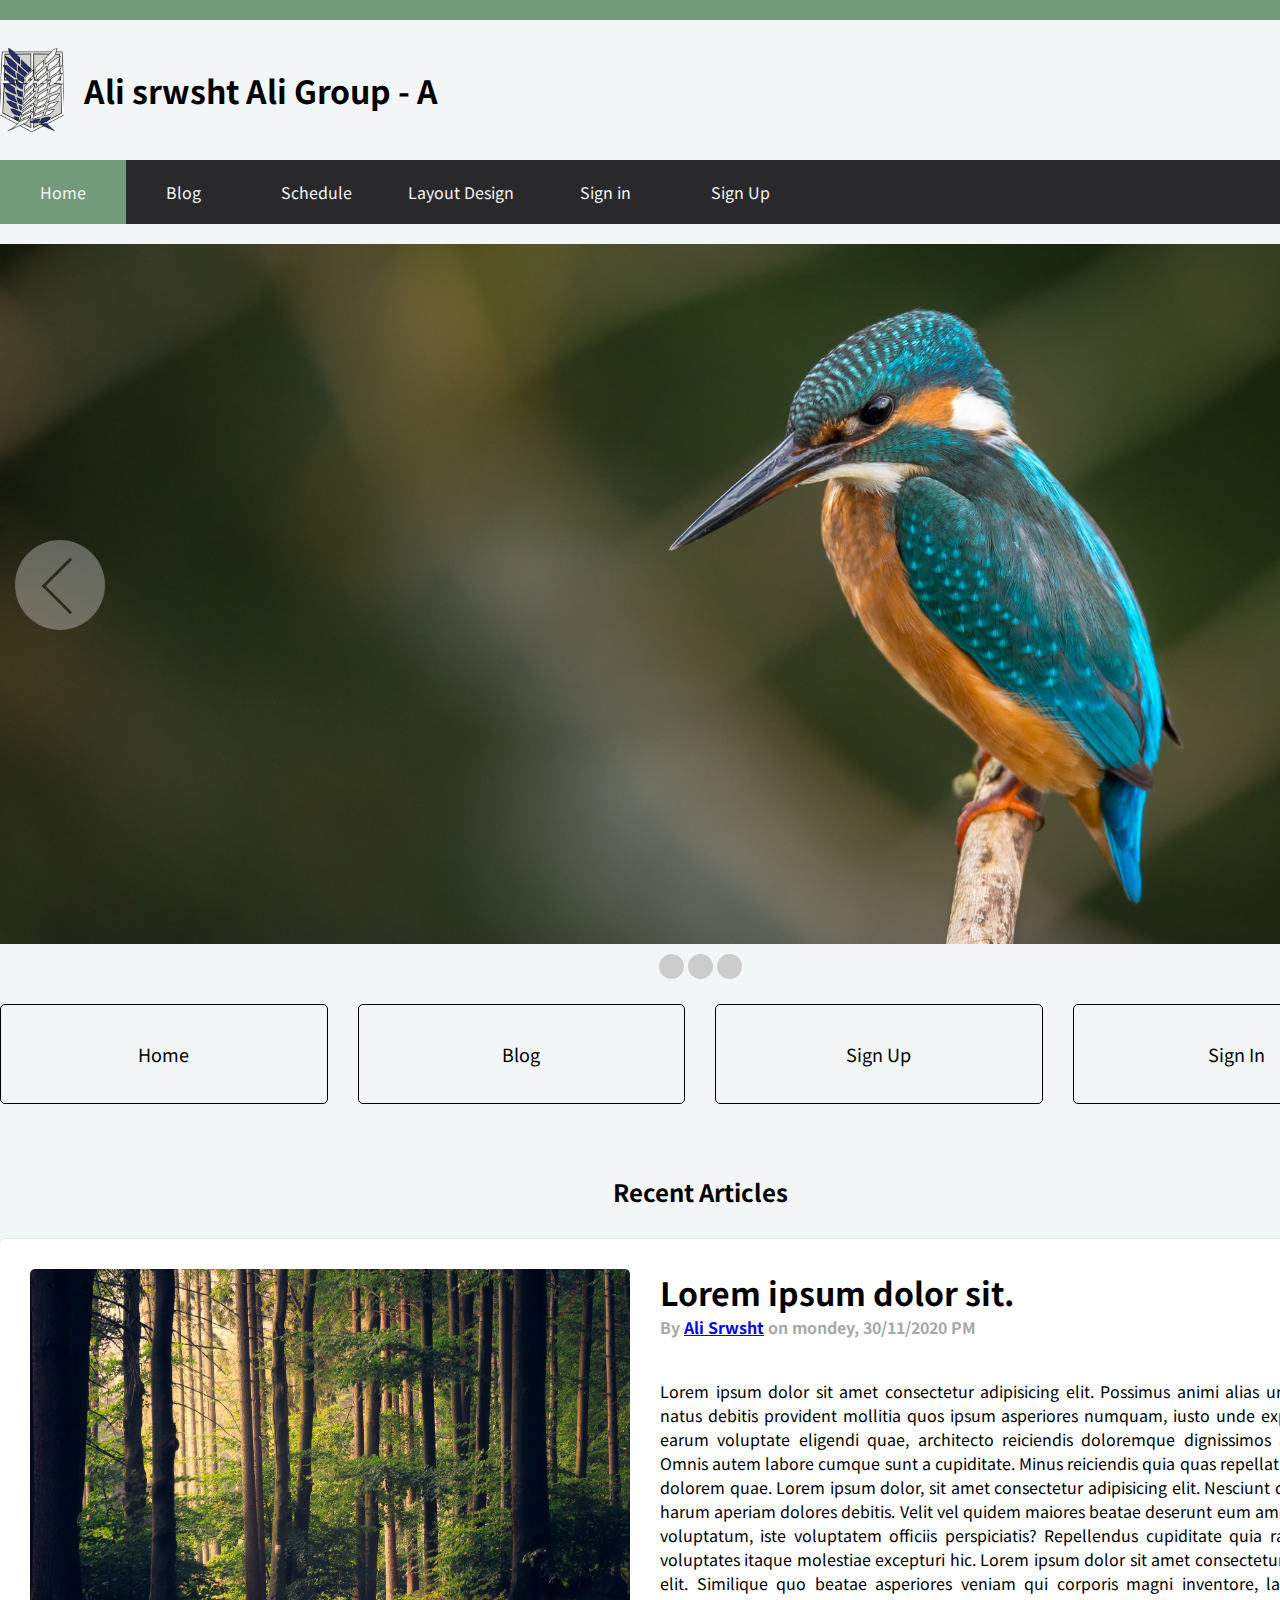
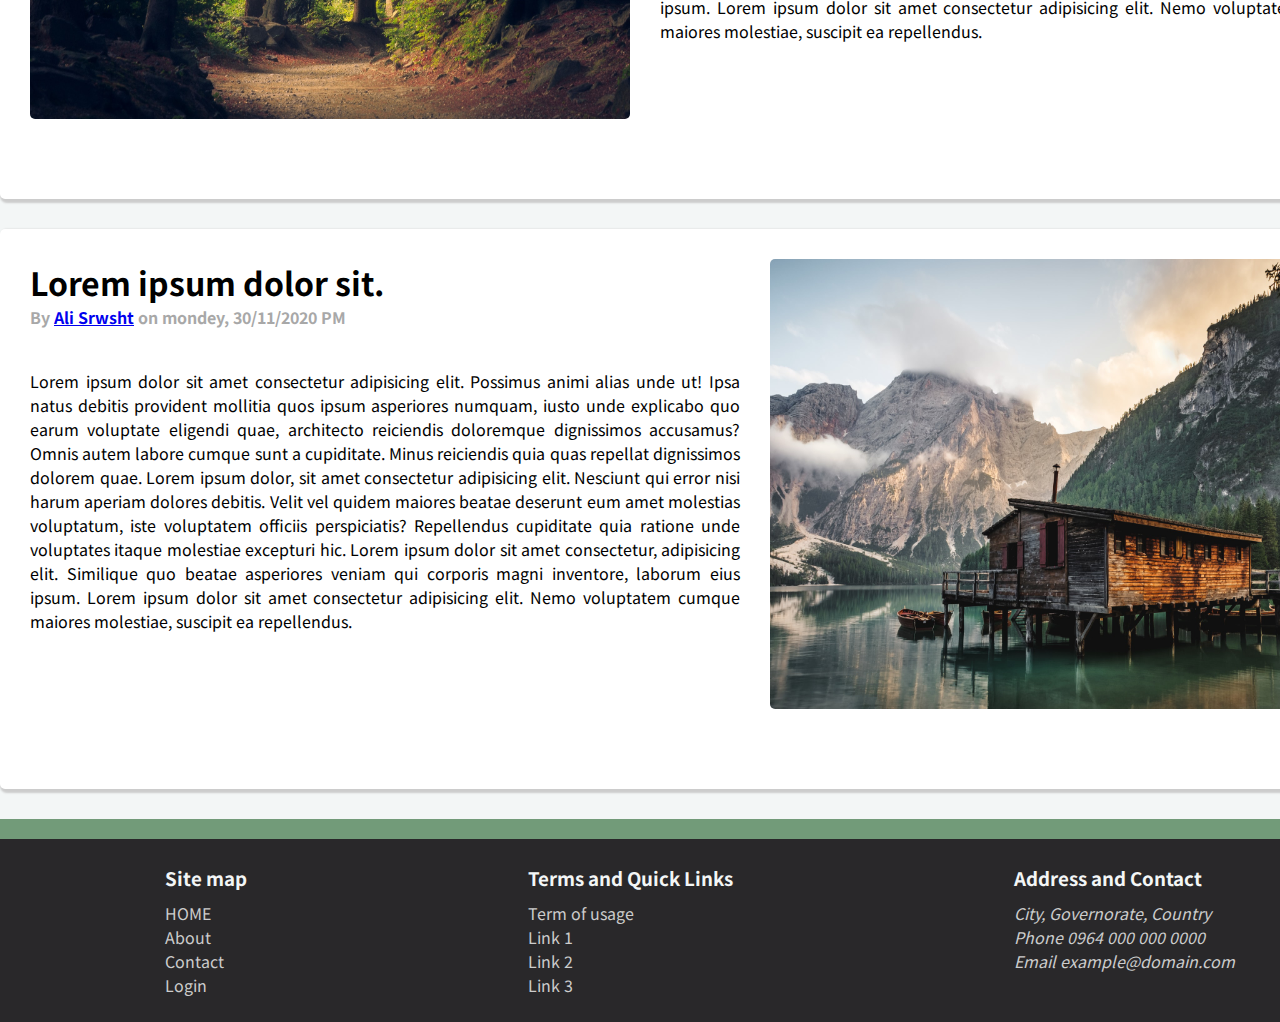
<file: index.html>
<!DOCTYPE html>
<html lang="en">

<head>
    <meta charset="UTF-8">
    <meta name="viewport" content="width=device-width, initial-scale=1.0">
    <link rel="stylesheet" href="https://use.fontawesome.com/releases/v5.8.1/css/all.css" integrity="sha384-50oBUHEmvpQ+1lW4y57PTFmhCaXp0ML5d60M1M7uH2+nqUivzIebhndOJK28anvf" crossorigin="anonymous">
    <link rel="preconnect" href="https://fonts.gstatic.com">
    <link href="https://fonts.googleapis.com/css2?family=Noto+Sans+KR&display=swap" rel="stylesheet">
    <link rel="stylesheet" href="assets/style.css">
    <title>assingment</title>
</head>

<style>

</style>

<body>
    <header>
        <div class="border-primary"></div>

        <div class="logo-name">
            <div class="container">
                <span class="logo"></span>
                <h1>Ali srwsht Ali Group - A</h1>
            </div>
        </div>
    </header>
    <nav id="navbar">
        <div class="container">
            <ul id="nav-links">
                <li class="active"><a href="index.html">Home</a></li>
                <li><a href="blog.html">Blog</a></li>
                <li><a href="schedule.html">Schedule</a></li>
                <div class="dropdown">
                    <button class="dropbtn">Layout Design<i class="fas fa-caret-down"></i></button>
                    <div class="dropdown-content">
                        <ul>
                            <a href="layout_float.html">layout float</a>
                            <a href="layout_flex.html">layout flex</a>
                            <a href="layout_grid.html">layout grid</a>
                        </ul>
                    </div>
                </div>
                <li><a href="sign_in.html">Sign in</a></li>
                <li><a href="sign_up.html">Sign Up</a></li>
            </ul>
        </div>
    </nav>
    <section id="slider" class="m-top-20 m-bottom-20">
        <div class="container">
            <div class="slider-image"></div>
            <div class="arrows">
                <div class="circle circle-left">
                    <div class="arrow arrow-left"></div>
                </div>
                <div class="circle circle-right">
                    <div class="arrow arrow-right"></div>
                </div>
            </div>
            <div class="m-top-10 align-center">
                <span class="dot"></span>
                <span class="dot"></span>
                <span class="dot"></span>
            </div>
        </div>
    </section>
    <section id="box-links">
        <div class="container">
            <div class="box ">
                <a href="index.html">Home</a>
            </div>
            <div class="box">
                <a href="blog.html">Blog</a></div>
            <div class="box">
                <a href="sign_up.html">Sign Up</a>
            </div>
            <div class="box">
                <a href="sign_in.html">Sign In</a>
            </div>
        </div>
    </section>
    <style>

    </style>
    <section id="articles" class="m-top-20">
        <div class="container">
            <h2 class="align-center m-bottom-30">Recent Articles</h2>

            <div class="article article-1 m-bottom-30">
                <div class="article-image m-right-30">
                    <img src="assets/image/blog-1.jpg" alt="">

                </div>
                <div class="article-content">
                    <h1 class="article-title">Lorem ipsum dolor sit.</h1>
                    <div class="author m-bottom-10">
                        <h4>By <a href="#">Ali Srwsht</a> on mondey, 30/11/2020 PM</h4>
                    </div>
                    <div class="article-paragraph">
                        Lorem ipsum dolor sit amet consectetur adipisicing elit. Possimus animi alias unde ut! Ipsa natus debitis provident mollitia quos ipsum asperiores numquam, iusto unde explicabo quo earum voluptate eligendi quae, architecto reiciendis doloremque dignissimos
                        accusamus? Omnis autem labore cumque sunt a cupiditate. Minus reiciendis quia quas repellat dignissimos dolorem quae. Lorem ipsum dolor, sit amet consectetur adipisicing elit. Nesciunt qui error nisi harum aperiam dolores debitis.
                        Velit vel quidem maiores beatae deserunt eum amet molestias voluptatum, iste voluptatem officiis perspiciatis? Repellendus cupiditate quia ratione unde voluptates itaque molestiae excepturi hic. Lorem ipsum dolor sit amet consectetur,
                        adipisicing elit. Similique quo beatae asperiores veniam qui corporis magni inventore, laborum eius ipsum. Lorem ipsum dolor sit amet consectetur adipisicing elit. Nemo voluptatem cumque maiores molestiae, suscipit ea repellendus.
                    </div>
                </div>
            </div>
            <div class="article article-2 m-bottom-30">
                <div class="article-image m-left-30">
                    <img src="assets/image/blog-3.jpg" alt="">

                </div>
                <div class="article-content">
                    <h1 class="article-title">Lorem ipsum dolor sit.</h1>
                    <div class="author m-bottom-10">
                        <h4>By <a href="#">Ali Srwsht</a> on mondey, 30/11/2020 PM</h4>
                    </div>
                    <div class="article-paragraph">
                        Lorem ipsum dolor sit amet consectetur adipisicing elit. Possimus animi alias unde ut! Ipsa natus debitis provident mollitia quos ipsum asperiores numquam, iusto unde explicabo quo earum voluptate eligendi quae, architecto reiciendis doloremque dignissimos
                        accusamus? Omnis autem labore cumque sunt a cupiditate. Minus reiciendis quia quas repellat dignissimos dolorem quae. Lorem ipsum dolor, sit amet consectetur adipisicing elit. Nesciunt qui error nisi harum aperiam dolores debitis.
                        Velit vel quidem maiores beatae deserunt eum amet molestias voluptatum, iste voluptatem officiis perspiciatis? Repellendus cupiditate quia ratione unde voluptates itaque molestiae excepturi hic. Lorem ipsum dolor sit amet consectetur,
                        adipisicing elit. Similique quo beatae asperiores veniam qui corporis magni inventore, laborum eius ipsum. Lorem ipsum dolor sit amet consectetur adipisicing elit. Nemo voluptatem cumque maiores molestiae, suscipit ea repellendus.
                    </div>
                </div>
            </div>
        </div>
    </section>
    <footer id="footer">
        <div class="border-primary"></div>
        <div class="container">
            <div>
                <h3>Site map</h3>
                <li> <a href="index.html">HOME</a>
                </li>
                <li> <a href="#">About</a>
                </li>
                <li> <a href="#">Contact</a>
                </li>
                <li> <a href="#">Login</a>
                </li>
            </div>
            <div>
                <h3>Terms and Quick Links</h3>
                <li>Term of usage</li>
                <li>Link 1</li>
                <li>Link 2</li>
                <li>Link 3</li>
            </div>
            <div>
                <h3>Address and Contact</h3>
                <li>City, Governorate, Country</li>
                <li>Phone 0964 000 000 0000</li>
                <li>Email example@domain.com</li>
            </div>
        </div>
    </footer>
</body>

</html>
</file>
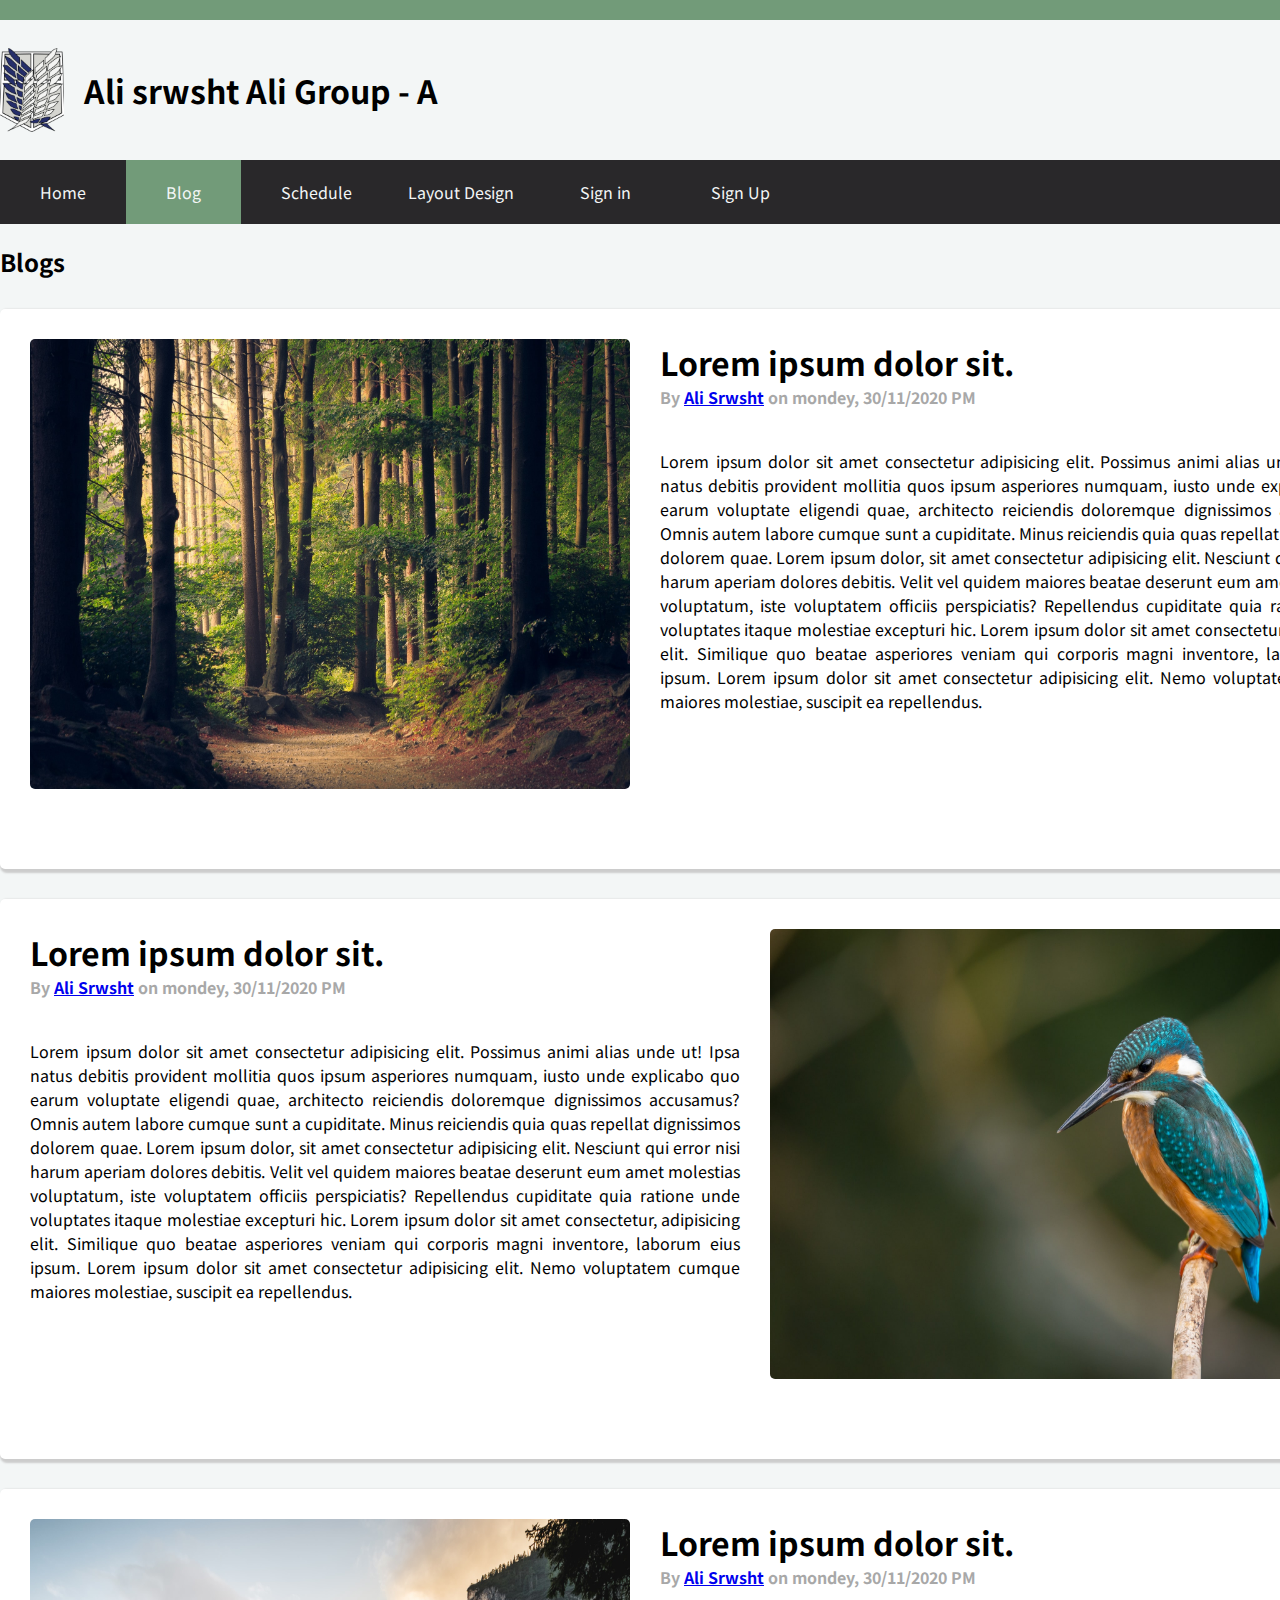
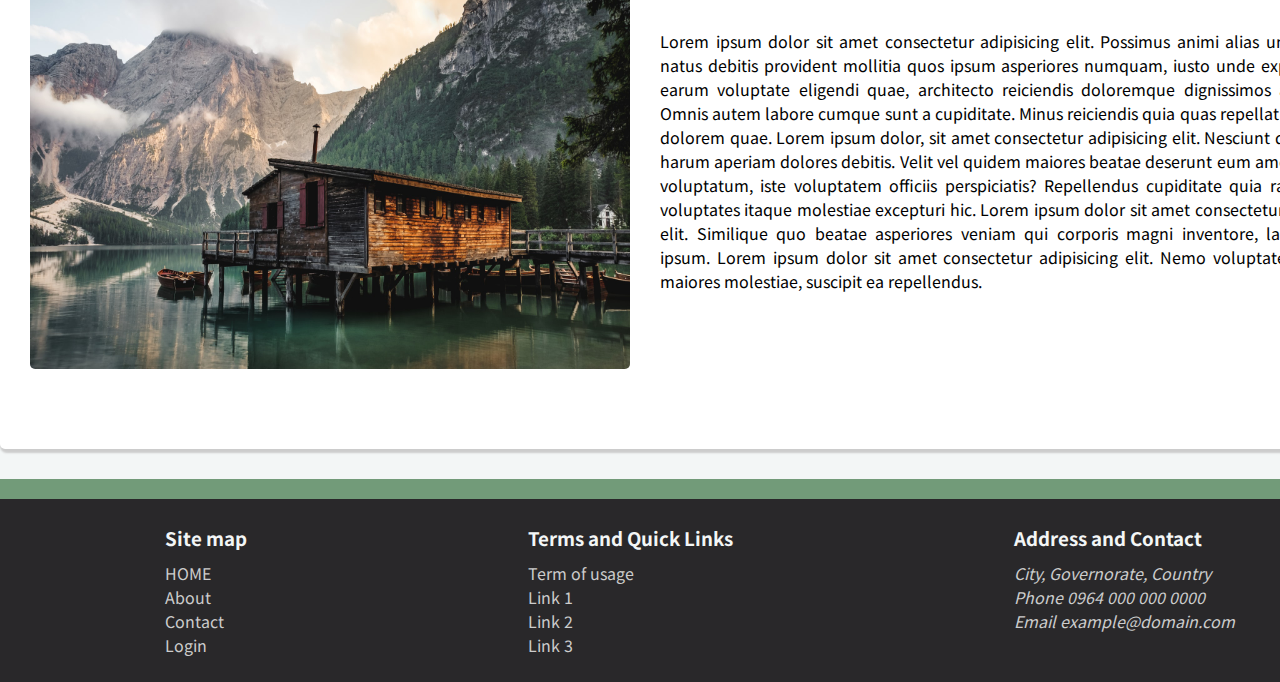
<file: blog.html>
<!DOCTYPE html>
<html lang="en">

<head>
    <meta charset="UTF-8">
    <meta name="viewport" content="width=device-width, initial-scale=1.0">
    <link rel="stylesheet" href="https://use.fontawesome.com/releases/v5.8.1/css/all.css" integrity="sha384-50oBUHEmvpQ+1lW4y57PTFmhCaXp0ML5d60M1M7uH2+nqUivzIebhndOJK28anvf" crossorigin="anonymous">
    <link rel="preconnect" href="https://fonts.gstatic.com">
    <link href="https://fonts.googleapis.com/css2?family=Noto+Sans+KR&display=swap" rel="stylesheet">
    <link rel="stylesheet" href="assets/style.css">
    <title>assingment</title>
</head>

<style>

</style>

<body>
    <header>
        <div class="border-primary"></div>

        <div class="logo-name">
            <div class="container">
                <span class="logo"></span>
                <h1>Ali srwsht Ali Group - A</h1>
            </div>
        </div>
    </header>
    <nav id="navbar">
        <div class="container">
            <ul id="nav-links">
                <li><a href="index.html">Home</a></li>
                <li class="active"><a href="blog.html">Blog</a></li>
                <li><a href="schedule.html">Schedule</a></li>
                <div class="dropdown">
                    <button class="dropbtn">Layout Design<i class="fas fa-caret-down"></i></button>
                    <div class="dropdown-content">
                        <ul>
                            <a href="layout_float.html">layout float</a>
                            <a href="layout_flex.html">layout flex</a>
                            <a href="layout_grid.html">layout grid</a>
                        </ul>
                    </div>
                </div>
                <li><a href="sign_in.html">Sign in</a></li>
                <li><a href="sign_up.html">Sign Up</a></li>
            </ul>
        </div>
    </nav>
    <section id="articles" class="m-top-20">
        <div class="container">
            <h2 class=" m-bottom-30">Blogs</h2>

            <div class="article article-1 m-bottom-30">
                <div class="article-image m-right-30">
                    <img src="assets/image/blog-1.jpg" alt="">

                </div>
                <div class="article-content">
                    <h1 class="article-title">Lorem ipsum dolor sit.</h1>
                    <div class="author m-bottom-10">
                        <h4>By <a href="#">Ali Srwsht</a> on mondey, 30/11/2020 PM</h4>
                    </div>
                    <div class="article-paragraph">
                        Lorem ipsum dolor sit amet consectetur adipisicing elit. Possimus animi alias unde ut! Ipsa natus debitis provident mollitia quos ipsum asperiores numquam, iusto unde explicabo quo earum voluptate eligendi quae, architecto reiciendis doloremque dignissimos
                        accusamus? Omnis autem labore cumque sunt a cupiditate. Minus reiciendis quia quas repellat dignissimos dolorem quae. Lorem ipsum dolor, sit amet consectetur adipisicing elit. Nesciunt qui error nisi harum aperiam dolores debitis.
                        Velit vel quidem maiores beatae deserunt eum amet molestias voluptatum, iste voluptatem officiis perspiciatis? Repellendus cupiditate quia ratione unde voluptates itaque molestiae excepturi hic. Lorem ipsum dolor sit amet consectetur,
                        adipisicing elit. Similique quo beatae asperiores veniam qui corporis magni inventore, laborum eius ipsum. Lorem ipsum dolor sit amet consectetur adipisicing elit. Nemo voluptatem cumque maiores molestiae, suscipit ea repellendus.
                    </div>
                </div>
            </div>
            <div class="article article-2 m-bottom-30">
                <div class="article-image m-left-30">
                    <img src="assets/image/blog-4.jpg" alt="">

                </div>
                <div class="article-content">
                    <h1 class="article-title">Lorem ipsum dolor sit.</h1>
                    <div class="author m-bottom-10">
                        <h4>By <a href="#">Ali Srwsht</a> on mondey, 30/11/2020 PM</h4>
                    </div>
                    <div class="article-paragraph">
                        Lorem ipsum dolor sit amet consectetur adipisicing elit. Possimus animi alias unde ut! Ipsa natus debitis provident mollitia quos ipsum asperiores numquam, iusto unde explicabo quo earum voluptate eligendi quae, architecto reiciendis doloremque dignissimos
                        accusamus? Omnis autem labore cumque sunt a cupiditate. Minus reiciendis quia quas repellat dignissimos dolorem quae. Lorem ipsum dolor, sit amet consectetur adipisicing elit. Nesciunt qui error nisi harum aperiam dolores debitis.
                        Velit vel quidem maiores beatae deserunt eum amet molestias voluptatum, iste voluptatem officiis perspiciatis? Repellendus cupiditate quia ratione unde voluptates itaque molestiae excepturi hic. Lorem ipsum dolor sit amet consectetur,
                        adipisicing elit. Similique quo beatae asperiores veniam qui corporis magni inventore, laborum eius ipsum. Lorem ipsum dolor sit amet consectetur adipisicing elit. Nemo voluptatem cumque maiores molestiae, suscipit ea repellendus.
                    </div>
                </div>
            </div>

            <div class="article article-3 m-bottom-30">
                <div class="article-image m-right-30">
                    <img src="assets/image/blog-3.jpg" alt="">

                </div>
                <div class="article-content">
                    <h1 class="article-title">Lorem ipsum dolor sit.</h1>
                    <div class="author m-bottom-10">
                        <h4>By <a href="#">Ali Srwsht</a> on mondey, 30/11/2020 PM</h4>
                    </div>
                    <div class="article-paragraph">
                        Lorem ipsum dolor sit amet consectetur adipisicing elit. Possimus animi alias unde ut! Ipsa natus debitis provident mollitia quos ipsum asperiores numquam, iusto unde explicabo quo earum voluptate eligendi quae, architecto reiciendis doloremque dignissimos
                        accusamus? Omnis autem labore cumque sunt a cupiditate. Minus reiciendis quia quas repellat dignissimos dolorem quae. Lorem ipsum dolor, sit amet consectetur adipisicing elit. Nesciunt qui error nisi harum aperiam dolores debitis.
                        Velit vel quidem maiores beatae deserunt eum amet molestias voluptatum, iste voluptatem officiis perspiciatis? Repellendus cupiditate quia ratione unde voluptates itaque molestiae excepturi hic. Lorem ipsum dolor sit amet consectetur,
                        adipisicing elit. Similique quo beatae asperiores veniam qui corporis magni inventore, laborum eius ipsum. Lorem ipsum dolor sit amet consectetur adipisicing elit. Nemo voluptatem cumque maiores molestiae, suscipit ea repellendus.
                    </div>
                </div>
            </div>
        </div>
    </section>
    <footer id="footer">
        <div class="border-primary"></div>
        <div class="container">
            <div>
                <h3>Site map</h3>
                <li> <a href="index.html">HOME</a>
                </li>
                <li> <a href="#">About</a>
                </li>
                <li> <a href="#">Contact</a>
                </li>
                <li> <a href="#">Login</a>
                </li>
            </div>
            <div>
                <h3>Terms and Quick Links</h3>
                <li>Term of usage</li>
                <li>Link 1</li>
                <li>Link 2</li>
                <li>Link 3</li>
            </div>
            <div>
                <h3>Address and Contact</h3>
                <li>City, Governorate, Country</li>
                <li>Phone 0964 000 000 0000</li>
                <li>Email example@domain.com</li>
            </div>
        </div>
    </footer>
</body>

</html>
</file>
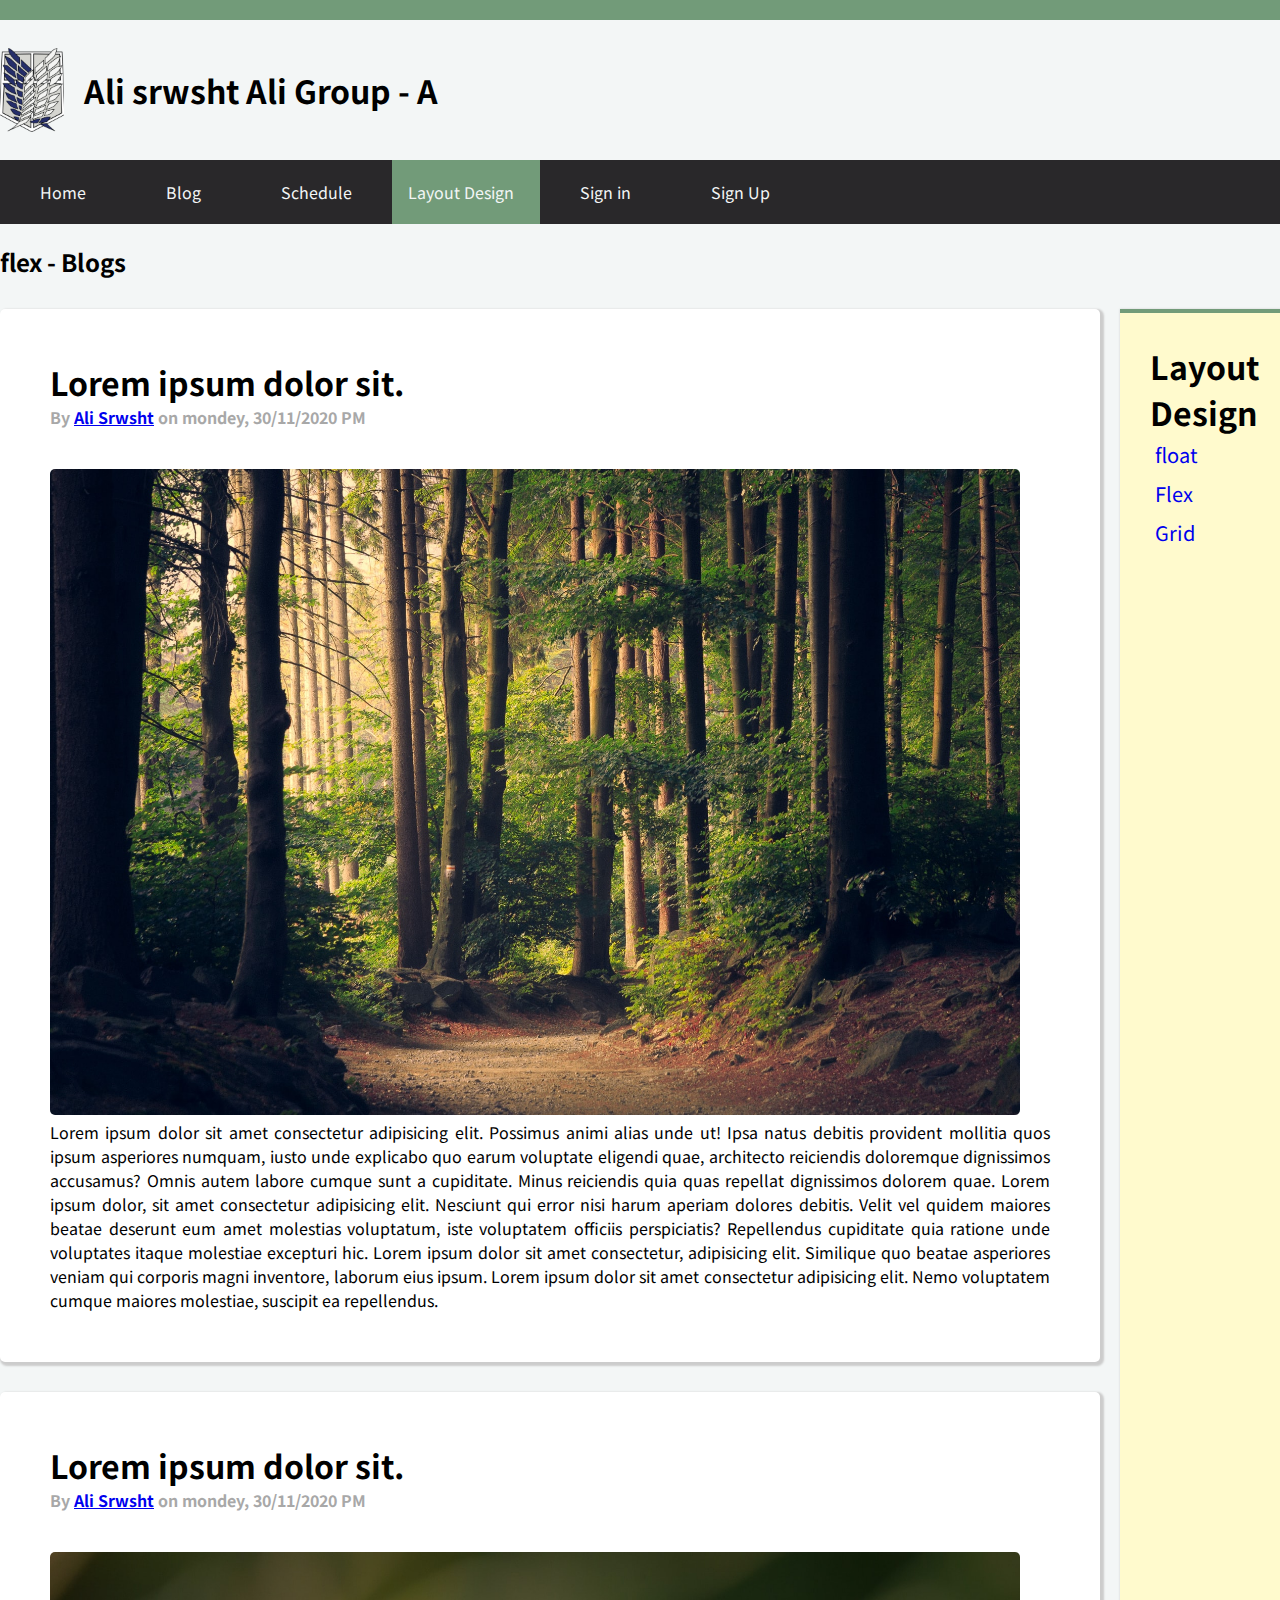
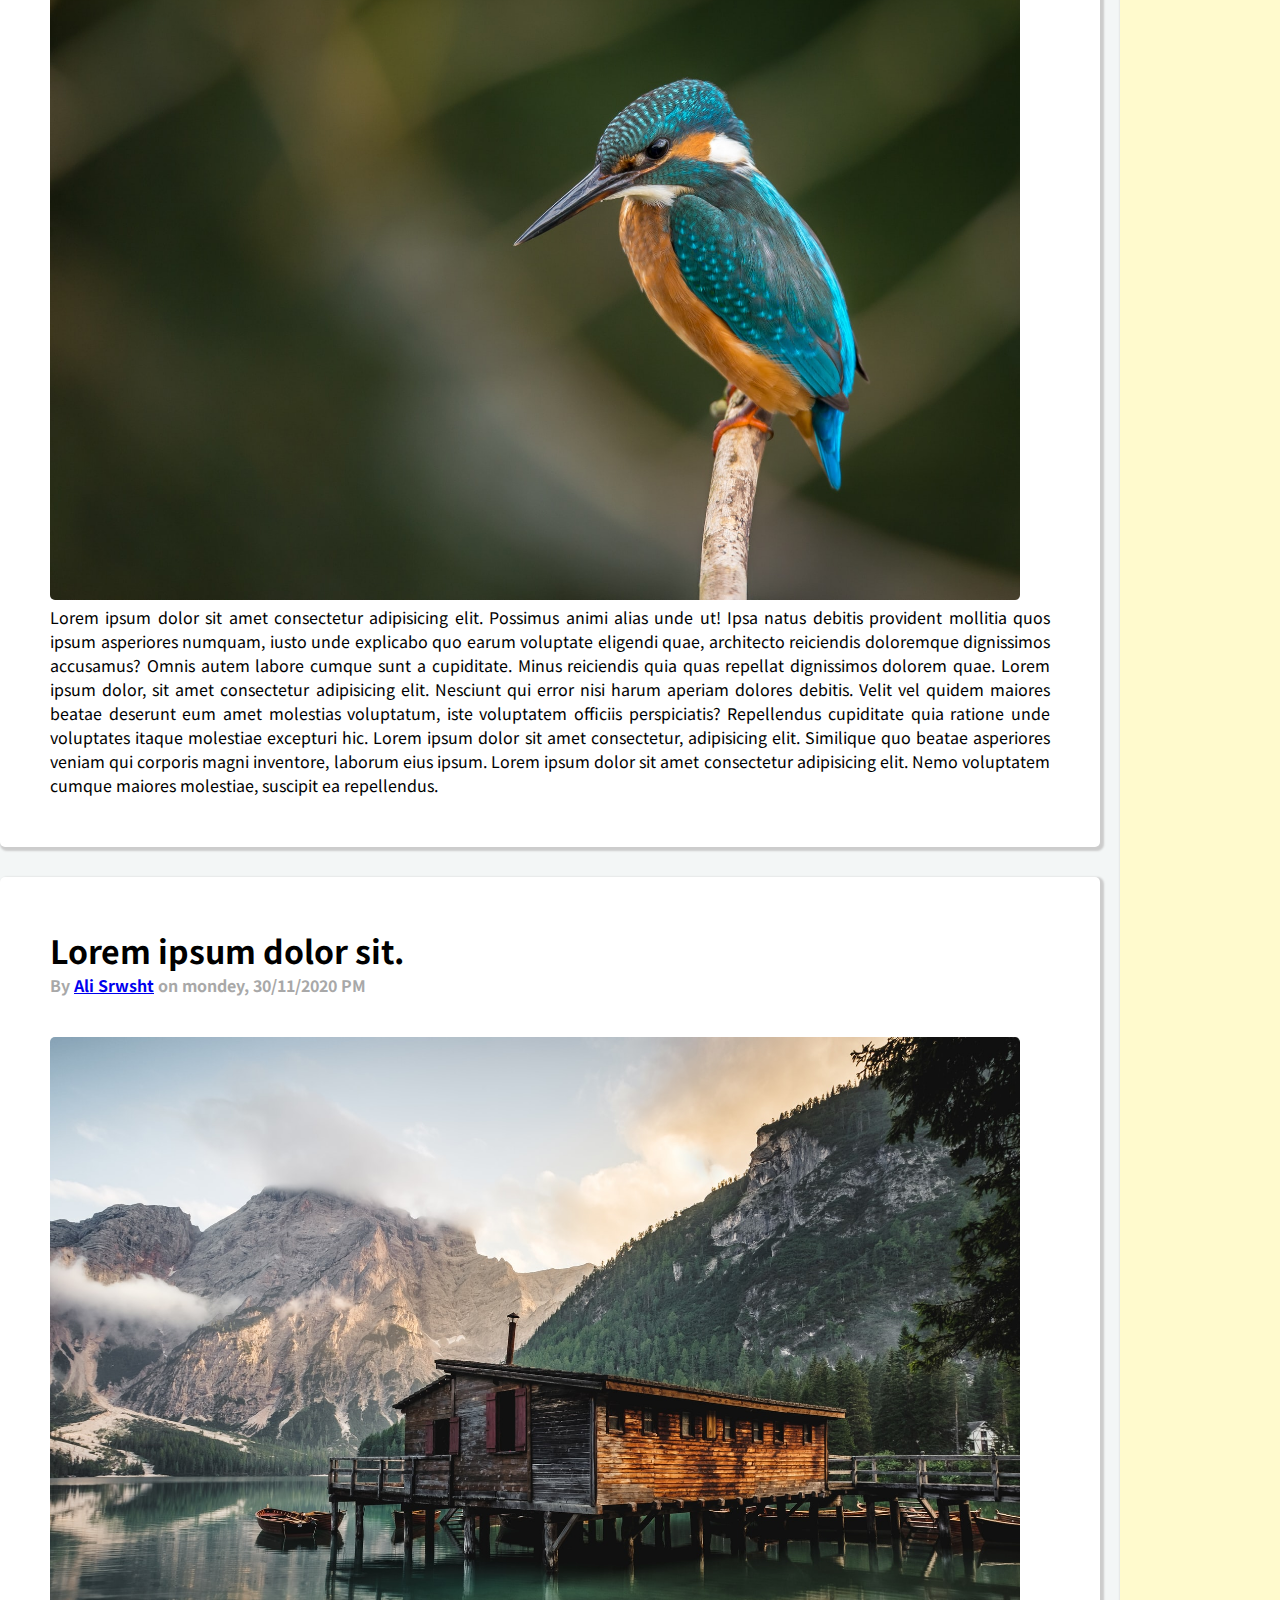
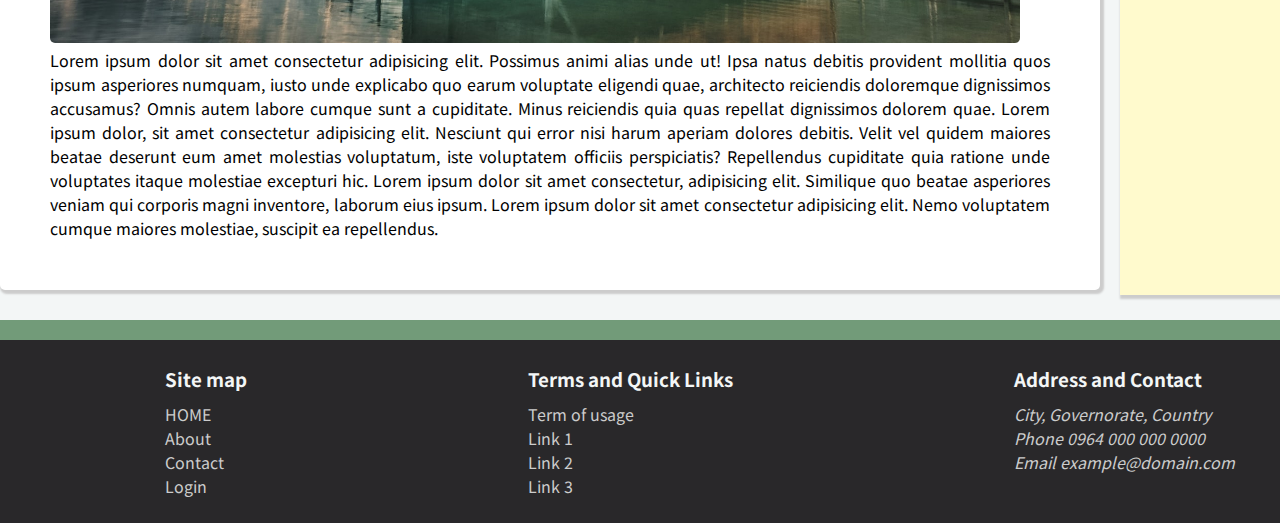
<file: layout_flex.html>
<!DOCTYPE html>
<html lang="en">

<head>
    <meta charset="UTF-8">
    <meta name="viewport" content="width=device-width, initial-scale=1.0">
    <link rel="stylesheet" href="https://use.fontawesome.com/releases/v5.8.1/css/all.css" integrity="sha384-50oBUHEmvpQ+1lW4y57PTFmhCaXp0ML5d60M1M7uH2+nqUivzIebhndOJK28anvf" crossorigin="anonymous">
    <link rel="preconnect" href="https://fonts.gstatic.com">
    <link href="https://fonts.googleapis.com/css2?family=Noto+Sans+KR&display=swap" rel="stylesheet">
    <link rel="stylesheet" href="assets/style.css">
    <title>assingment</title>
</head>

<style>

</style>

<body>
    <header>
        <div class="border-primary"></div>

        <div class="logo-name">
            <div class="container">
                <span class="logo"></span>
                <h1>Ali srwsht Ali Group - A</h1>
            </div>
        </div>
    </header>
    <nav id="navbar">
        <div class="container">
            <ul id="nav-links">
                <li><a href="index.html">Home</a></li>
                <li><a href="blog.html">Blog</a></li>
                <li><a href="schedule.html">Schedule</a></li>
                <div class="dropdown ">
                    <button class="dropbtn active">Layout Design<i class="fas fa-caret-down"></i></button>
                    <div class="dropdown-content">
                        <ul>
                            <a href="layout_float.html">layout float</a>
                            <a href="layout_flex.html">layout flex</a>
                            <a href="layout_grid.html">layout grid</a>
                        </ul>
                    </div>
                </div>
                <li><a href="sign_in.html">Sign in</a></li>
                <li><a href="sign_up.html">Sign Up</a></li>
            </ul>
        </div>
    </nav>
    <div class="container">
        <h2 class=" m-bottom-30 m-top-20">flex - Blogs</h2>
    </div>
    <section id="flex" class="m-top-20">
        <div class="container">
            <div class="article-side">
                <div class="article article-1 m-bottom-30">
                    <h1 class="article-title">Lorem ipsum dolor sit.</h1>
                    <div class="author m-bottom-10">
                        <h4>By <a href="#">Ali Srwsht</a> on mondey, 30/11/2020 PM</h4>
                    </div>
                    <div class="article-image m-right-30">
                        <img src="assets/image/blog-1.jpg" alt="">
                    </div>
                    <div class="article-content">
                        <div class="article-paragraph">
                            Lorem ipsum dolor sit amet consectetur adipisicing elit. Possimus animi alias unde ut! Ipsa natus debitis provident mollitia quos ipsum asperiores numquam, iusto unde explicabo quo earum voluptate eligendi quae, architecto reiciendis doloremque dignissimos
                            accusamus? Omnis autem labore cumque sunt a cupiditate. Minus reiciendis quia quas repellat dignissimos dolorem quae. Lorem ipsum dolor, sit amet consectetur adipisicing elit. Nesciunt qui error nisi harum aperiam dolores debitis.
                            Velit vel quidem maiores beatae deserunt eum amet molestias voluptatum, iste voluptatem officiis perspiciatis? Repellendus cupiditate quia ratione unde voluptates itaque molestiae excepturi hic. Lorem ipsum dolor sit amet consectetur,
                            adipisicing elit. Similique quo beatae asperiores veniam qui corporis magni inventore, laborum eius ipsum. Lorem ipsum dolor sit amet consectetur adipisicing elit. Nemo voluptatem cumque maiores molestiae, suscipit ea repellendus.
                        </div>
                    </div>
                </div>
                <div class="article article-2 m-bottom-30">
                    <h1 class="article-title">Lorem ipsum dolor sit.</h1>
                    <div class="author m-bottom-10">
                        <h4>By <a href="#">Ali Srwsht</a> on mondey, 30/11/2020 PM</h4>
                    </div>
                    <div class="article-image m-right-30">
                        <img src="assets/image/blog-4.jpg" alt="">

                    </div>
                    <div class="article-content">
                        <div class="article-paragraph">
                            Lorem ipsum dolor sit amet consectetur adipisicing elit. Possimus animi alias unde ut! Ipsa natus debitis provident mollitia quos ipsum asperiores numquam, iusto unde explicabo quo earum voluptate eligendi quae, architecto reiciendis doloremque dignissimos
                            accusamus? Omnis autem labore cumque sunt a cupiditate. Minus reiciendis quia quas repellat dignissimos dolorem quae. Lorem ipsum dolor, sit amet consectetur adipisicing elit. Nesciunt qui error nisi harum aperiam dolores debitis.
                            Velit vel quidem maiores beatae deserunt eum amet molestias voluptatum, iste voluptatem officiis perspiciatis? Repellendus cupiditate quia ratione unde voluptates itaque molestiae excepturi hic. Lorem ipsum dolor sit amet consectetur,
                            adipisicing elit. Similique quo beatae asperiores veniam qui corporis magni inventore, laborum eius ipsum. Lorem ipsum dolor sit amet consectetur adipisicing elit. Nemo voluptatem cumque maiores molestiae, suscipit ea repellendus.
                        </div>
                    </div>
                </div>
                <div class="article article-3 m-bottom-30">
                    <h1 class="article-title">Lorem ipsum dolor sit.</h1>
                    <div class="author m-bottom-10">
                        <h4>By <a href="#">Ali Srwsht</a> on mondey, 30/11/2020 PM</h4>
                    </div>
                    <div class="article-image m-right-30">
                        <img src="assets/image/blog-3.jpg" alt="">

                    </div>
                    <div class="article-content">
                        <div class="article-paragraph">
                            Lorem ipsum dolor sit amet consectetur adipisicing elit. Possimus animi alias unde ut! Ipsa natus debitis provident mollitia quos ipsum asperiores numquam, iusto unde explicabo quo earum voluptate eligendi quae, architecto reiciendis doloremque dignissimos
                            accusamus? Omnis autem labore cumque sunt a cupiditate. Minus reiciendis quia quas repellat dignissimos dolorem quae. Lorem ipsum dolor, sit amet consectetur adipisicing elit. Nesciunt qui error nisi harum aperiam dolores debitis.
                            Velit vel quidem maiores beatae deserunt eum amet molestias voluptatum, iste voluptatem officiis perspiciatis? Repellendus cupiditate quia ratione unde voluptates itaque molestiae excepturi hic. Lorem ipsum dolor sit amet consectetur,
                            adipisicing elit. Similique quo beatae asperiores veniam qui corporis magni inventore, laborum eius ipsum. Lorem ipsum dolor sit amet consectetur adipisicing elit. Nemo voluptatem cumque maiores molestiae, suscipit ea repellendus.
                        </div>
                    </div>
                </div>
            </div>

            <div class="blog-sidebar">
                <h1>Layout Design</h1>
                <a href="layout_float.html"> float</a>
                <a href="layout_flex.html">Flex</a>
                <a href="layout_grid.html">Grid</a>
            </div>
        </div>
    </section>
    <footer id="footer">
        <div class="border-primary"></div>
        <div class="container">
            <div>
                <h3>Site map</h3>
                <li> <a href="index.html">HOME</a>
                </li>
                <li> <a href="#">About</a>
                </li>
                <li> <a href="#">Contact</a>
                </li>
                <li> <a href="#">Login</a>
                </li>
            </div>
            <div>
                <h3>Terms and Quick Links</h3>
                <li>Term of usage</li>
                <li>Link 1</li>
                <li>Link 2</li>
                <li>Link 3</li>
            </div>
            <div>
                <h3>Address and Contact</h3>
                <li>City, Governorate, Country</li>
                <li>Phone 0964 000 000 0000</li>
                <li>Email example@domain.com</li>
            </div>
        </div>
    </footer>
</body>

</html>
</file>
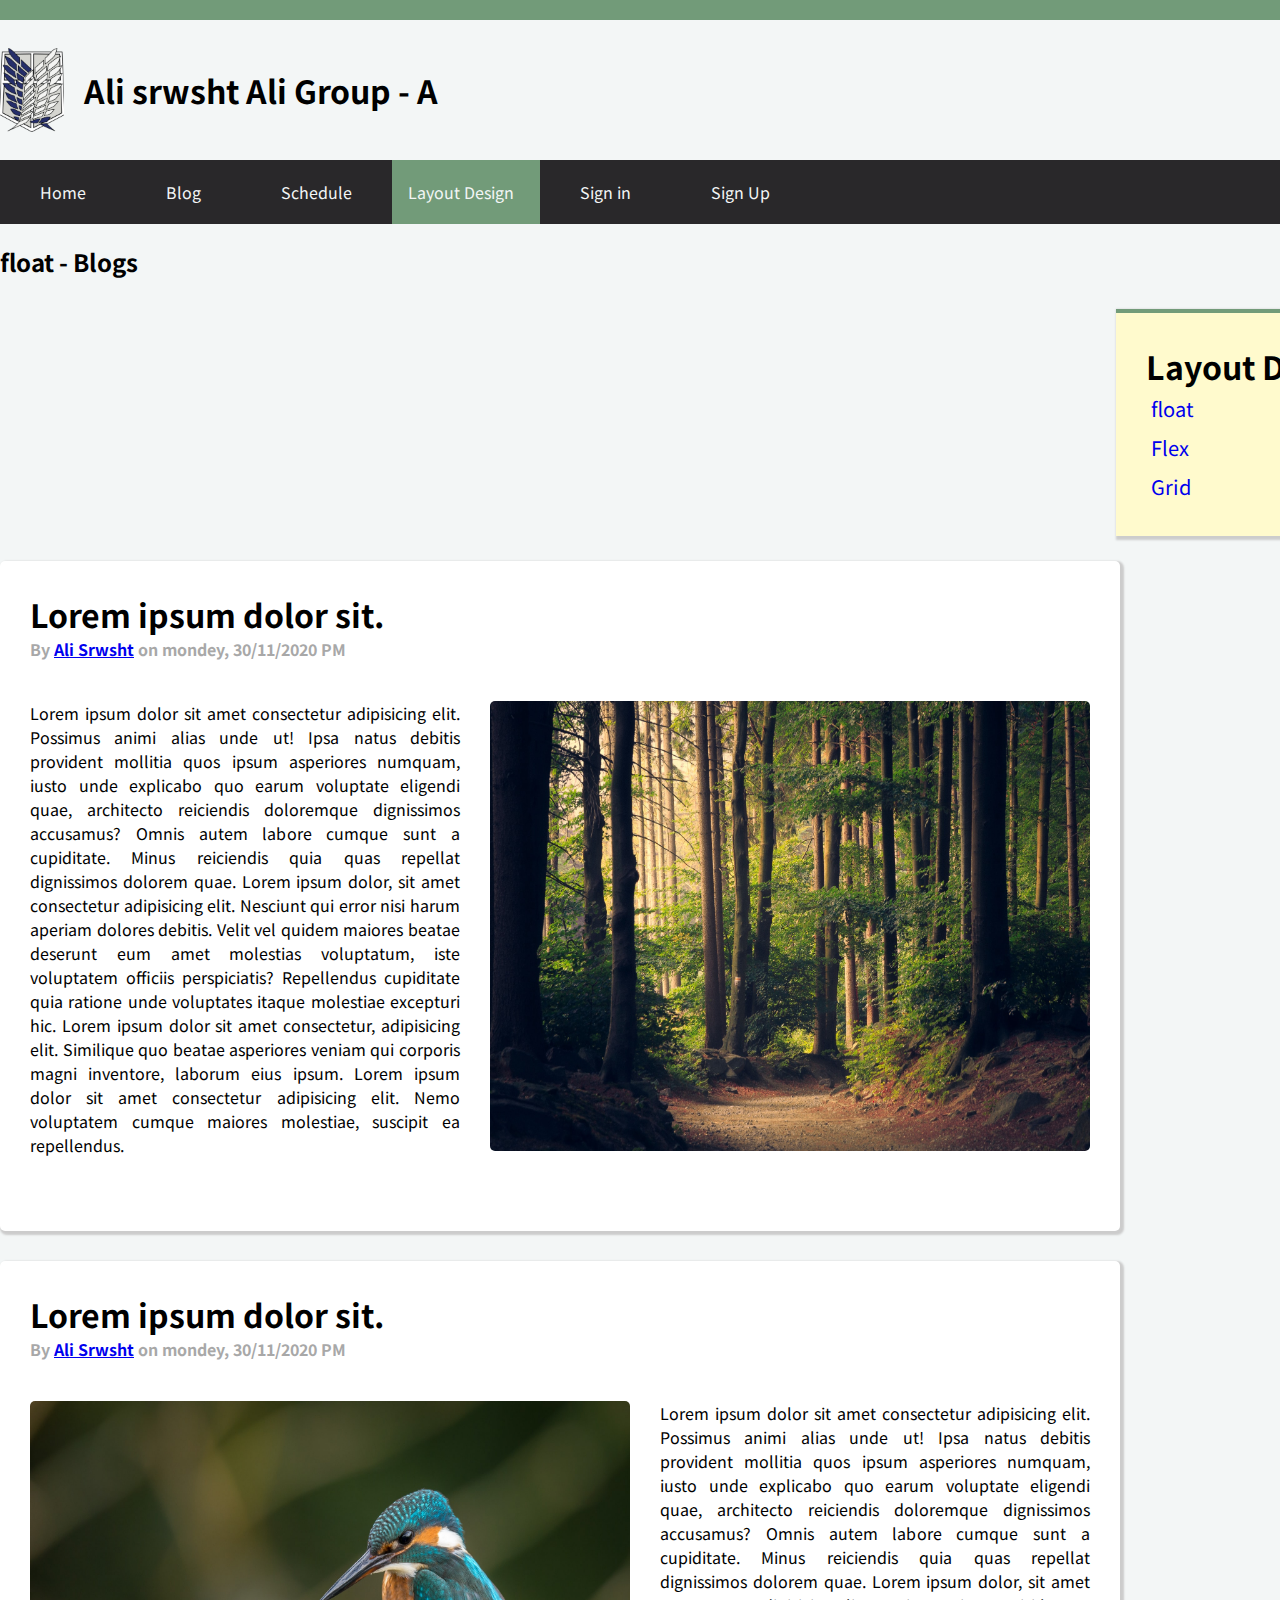
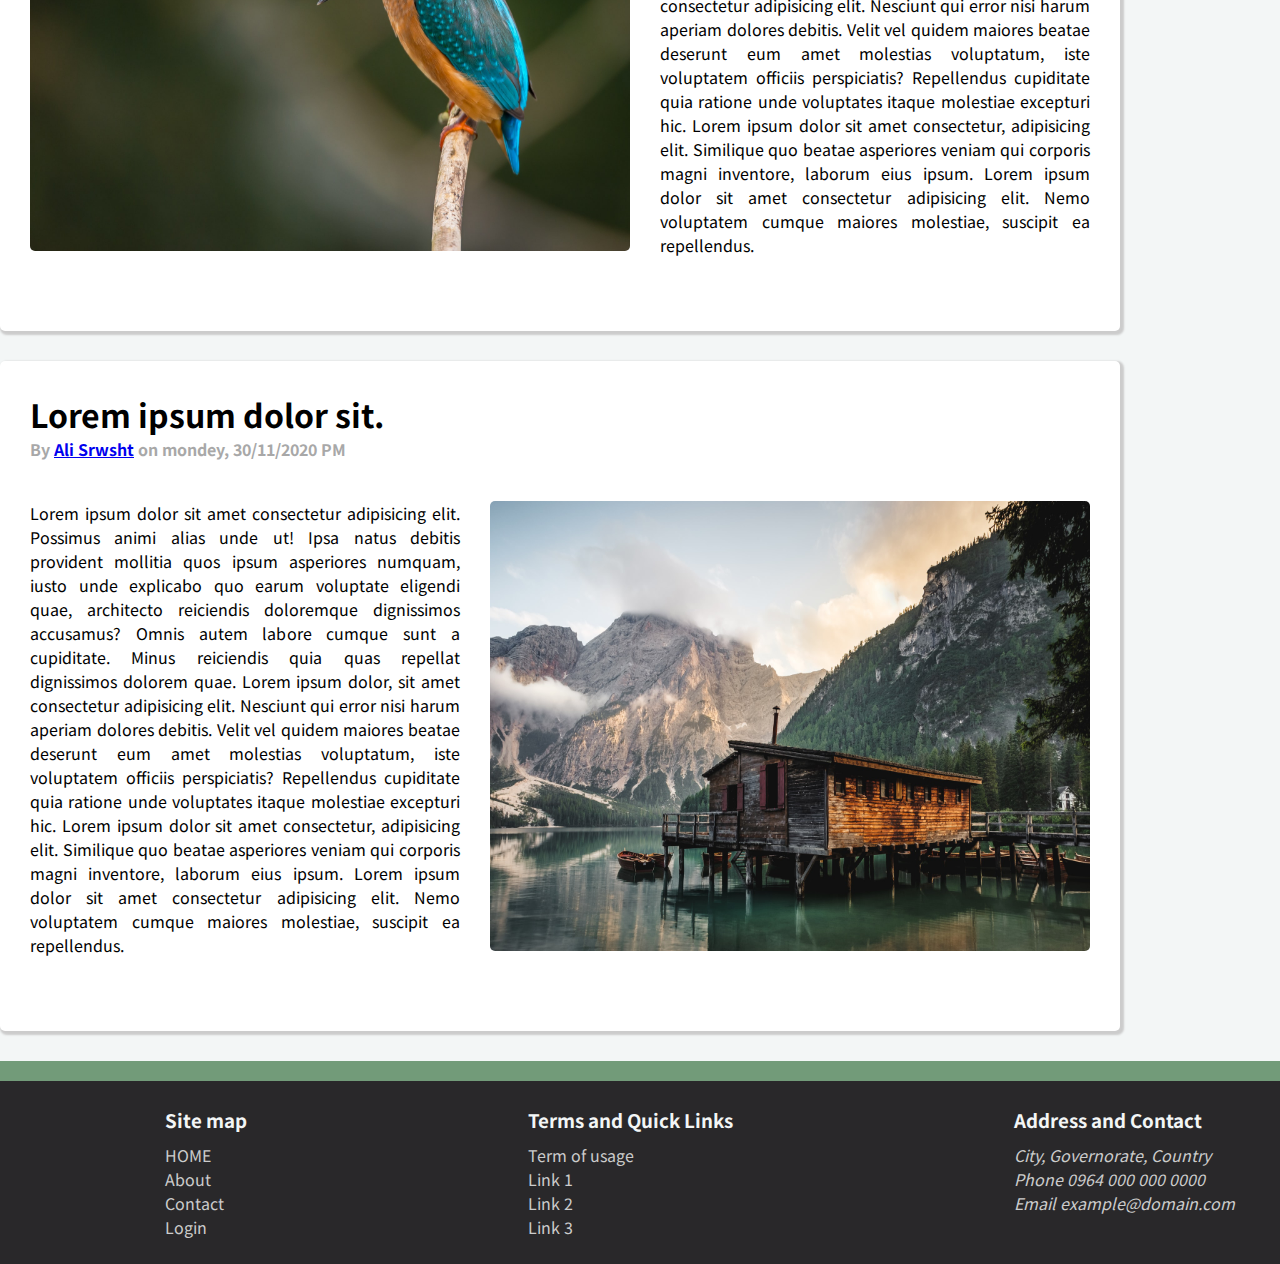
<file: layout_float.html>
<!DOCTYPE html>
<html lang="en">

<head>
    <meta charset="UTF-8">
    <meta name="viewport" content="width=device-width, initial-scale=1.0">
    <link rel="stylesheet" href="https://use.fontawesome.com/releases/v5.8.1/css/all.css" integrity="sha384-50oBUHEmvpQ+1lW4y57PTFmhCaXp0ML5d60M1M7uH2+nqUivzIebhndOJK28anvf" crossorigin="anonymous">
    <link rel="preconnect" href="https://fonts.gstatic.com">
    <link href="https://fonts.googleapis.com/css2?family=Noto+Sans+KR&display=swap" rel="stylesheet">
    <link rel="stylesheet" href="assets/style.css">
    <title>assingment</title>
</head>

<style>

</style>

<body>
    <header>
        <div class="border-primary"></div>

        <div class="logo-name">
            <div class="container">
                <span class="logo"></span>
                <h1>Ali srwsht Ali Group - A</h1>
            </div>
        </div>
    </header>
    <nav id="navbar">
        <div class="container">
            <ul id="nav-links">
                <li><a href="index.html">Home</a></li>
                <li><a href="blog.html">Blog</a></li>
                <li><a href="schedule.html">Schedule</a></li>
                <div class="dropdown">
                    <button class="dropbtn active">Layout Design<i class="fas fa-caret-down"></i></button>
                    <div class="dropdown-content">
                        <ul>
                            <a href="layout_float.html">layout float</a>
                            <a href="layout_flex.html">layout flex</a>
                            <a href="layout_grid.html">layout grid</a>
                        </ul>
                    </div>
                </div>
                <li><a href="sign_in.html">Sign in</a></li>
                <li><a href="sign_up.html">Sign Up</a></li>
            </ul>
        </div>
    </nav>
    <div class="container">
        <h2 class=" m-bottom-30 m-top-20">float - Blogs</h2>
    </div>
    <section id="float" class="m-top-20">
        <div class="container">
            <div class="blog-sidebar">
                <h1>Layout Design</h1>
                <a href="layout_float.html"> float</a>
                <a href="layout_flex.html">Flex</a>
                <a href="layout_grid.html">Grid</a>
            </div>
            <div class="article-side">
                <div class="article article-1 m-bottom-30">
                    <h1 class="article-title">Lorem ipsum dolor sit.</h1>
                    <div class="author m-bottom-10">
                        <h4>By <a href="#">Ali Srwsht</a> on mondey, 30/11/2020 PM</h4>
                    </div>
                    <div class="article-image m-left-30">
                        <img src="assets/image/blog-1.jpg" alt="">
                    </div>
                    <div class="article-content">
                        <div class="article-paragraph">
                            Lorem ipsum dolor sit amet consectetur adipisicing elit. Possimus animi alias unde ut! Ipsa natus debitis provident mollitia quos ipsum asperiores numquam, iusto unde explicabo quo earum voluptate eligendi quae, architecto reiciendis doloremque dignissimos
                            accusamus? Omnis autem labore cumque sunt a cupiditate. Minus reiciendis quia quas repellat dignissimos dolorem quae. Lorem ipsum dolor, sit amet consectetur adipisicing elit. Nesciunt qui error nisi harum aperiam dolores debitis.
                            Velit vel quidem maiores beatae deserunt eum amet molestias voluptatum, iste voluptatem officiis perspiciatis? Repellendus cupiditate quia ratione unde voluptates itaque molestiae excepturi hic. Lorem ipsum dolor sit amet consectetur,
                            adipisicing elit. Similique quo beatae asperiores veniam qui corporis magni inventore, laborum eius ipsum. Lorem ipsum dolor sit amet consectetur adipisicing elit. Nemo voluptatem cumque maiores molestiae, suscipit ea repellendus.
                        </div>
                    </div>
                </div>
                <div class="article article-2 m-bottom-30">
                    <h1 class="article-title">Lorem ipsum dolor sit.</h1>
                    <div class="author m-bottom-10">
                        <h4>By <a href="#">Ali Srwsht</a> on mondey, 30/11/2020 PM</h4>
                    </div>
                    <div class="article-image m-right-30">
                        <img src="assets/image/blog-4.jpg" alt="">

                    </div>
                    <div class="article-content">
                        <div class="article-paragraph">
                            Lorem ipsum dolor sit amet consectetur adipisicing elit. Possimus animi alias unde ut! Ipsa natus debitis provident mollitia quos ipsum asperiores numquam, iusto unde explicabo quo earum voluptate eligendi quae, architecto reiciendis doloremque dignissimos
                            accusamus? Omnis autem labore cumque sunt a cupiditate. Minus reiciendis quia quas repellat dignissimos dolorem quae. Lorem ipsum dolor, sit amet consectetur adipisicing elit. Nesciunt qui error nisi harum aperiam dolores debitis.
                            Velit vel quidem maiores beatae deserunt eum amet molestias voluptatum, iste voluptatem officiis perspiciatis? Repellendus cupiditate quia ratione unde voluptates itaque molestiae excepturi hic. Lorem ipsum dolor sit amet consectetur,
                            adipisicing elit. Similique quo beatae asperiores veniam qui corporis magni inventore, laborum eius ipsum. Lorem ipsum dolor sit amet consectetur adipisicing elit. Nemo voluptatem cumque maiores molestiae, suscipit ea repellendus.
                        </div>
                    </div>
                </div>
                <div class="article article-3 m-bottom-30">
                    <h1 class="article-title">Lorem ipsum dolor sit.</h1>
                    <div class="author m-bottom-10">
                        <h4>By <a href="#">Ali Srwsht</a> on mondey, 30/11/2020 PM</h4>
                    </div>
                    <div class="article-image m-left-30">
                        <img src="assets/image/blog-3.jpg" alt="">

                    </div>
                    <div class="article-content">
                        <div class="article-paragraph">
                            Lorem ipsum dolor sit amet consectetur adipisicing elit. Possimus animi alias unde ut! Ipsa natus debitis provident mollitia quos ipsum asperiores numquam, iusto unde explicabo quo earum voluptate eligendi quae, architecto reiciendis doloremque dignissimos
                            accusamus? Omnis autem labore cumque sunt a cupiditate. Minus reiciendis quia quas repellat dignissimos dolorem quae. Lorem ipsum dolor, sit amet consectetur adipisicing elit. Nesciunt qui error nisi harum aperiam dolores debitis.
                            Velit vel quidem maiores beatae deserunt eum amet molestias voluptatum, iste voluptatem officiis perspiciatis? Repellendus cupiditate quia ratione unde voluptates itaque molestiae excepturi hic. Lorem ipsum dolor sit amet consectetur,
                            adipisicing elit. Similique quo beatae asperiores veniam qui corporis magni inventore, laborum eius ipsum. Lorem ipsum dolor sit amet consectetur adipisicing elit. Nemo voluptatem cumque maiores molestiae, suscipit ea repellendus.
                        </div>
                    </div>
                </div>
            </div>

        </div>
    </section>

    <footer id="footer">
        <div class="border-primary"></div>
        <div class="container">
            <div>
                <h3>Site map</h3>
                <li> <a href="index.html">HOME</a>
                </li>
                <li> <a href="#">About</a>
                </li>
                <li> <a href="#">Contact</a>
                </li>
                <li> <a href="#">Login</a>
                </li>
            </div>
            <div>
                <h3>Terms and Quick Links</h3>
                <li>Term of usage</li>
                <li>Link 1</li>
                <li>Link 2</li>
                <li>Link 3</li>
            </div>
            <div>
                <h3>Address and Contact</h3>
                <li>City, Governorate, Country</li>
                <li>Phone 0964 000 000 0000</li>
                <li>Email example@domain.com</li>
            </div>
        </div>
    </footer>
</body>

</html>
</file>
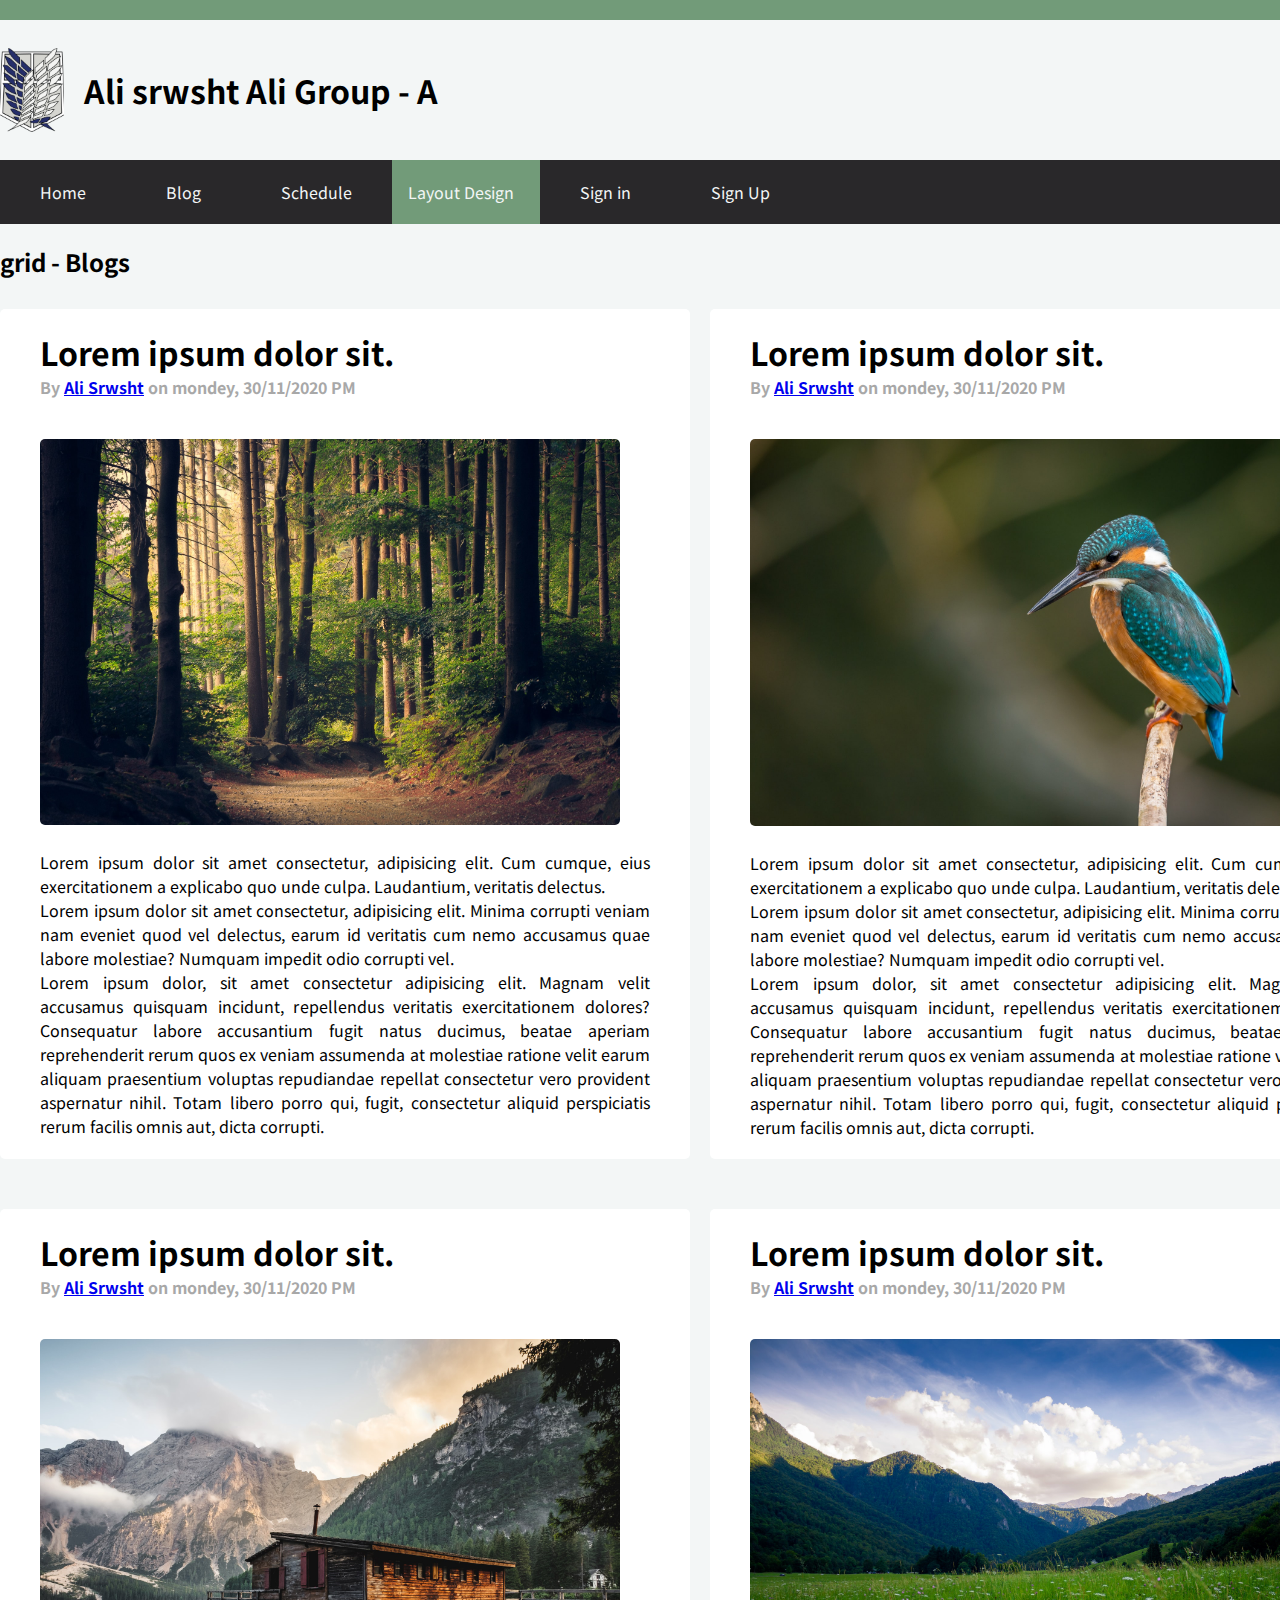
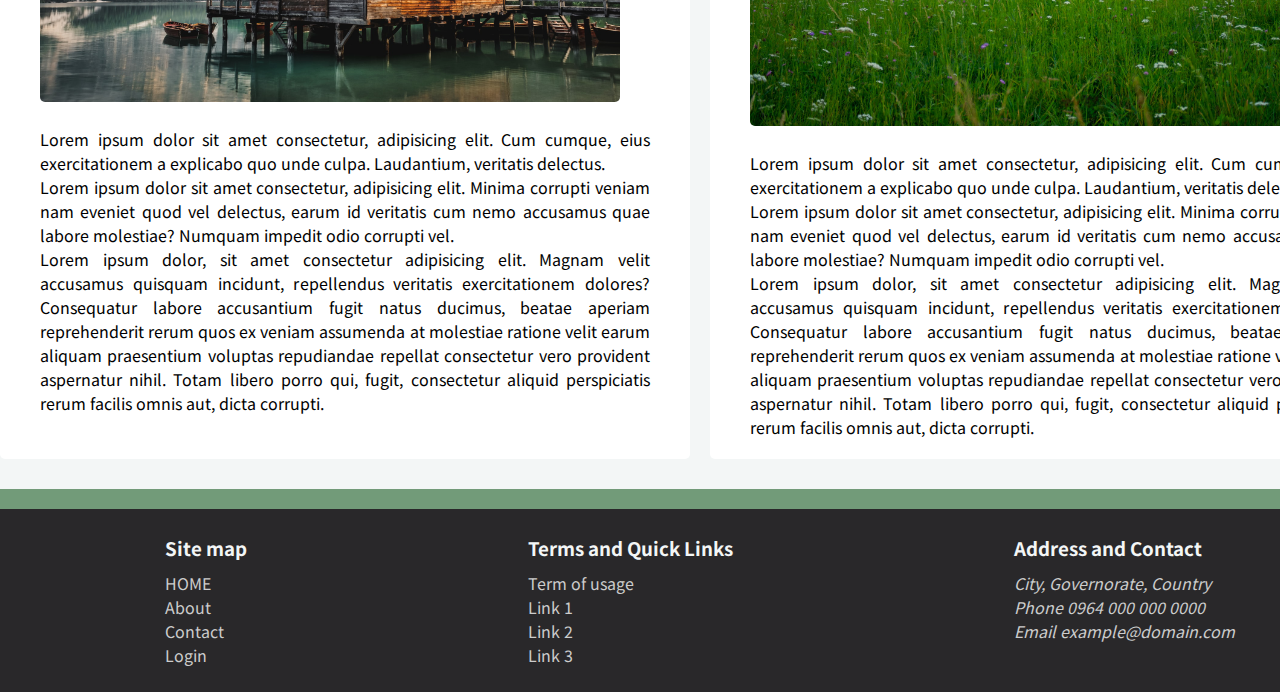
<file: layout_grid.html>
<!DOCTYPE html>
<html lang="en">

<head>
    <meta charset="UTF-8">
    <meta name="viewport" content="width=device-width, initial-scale=1.0">
    <link rel="stylesheet" href="https://use.fontawesome.com/releases/v5.8.1/css/all.css" integrity="sha384-50oBUHEmvpQ+1lW4y57PTFmhCaXp0ML5d60M1M7uH2+nqUivzIebhndOJK28anvf" crossorigin="anonymous">
    <link rel="preconnect" href="https://fonts.gstatic.com">
    <link href="https://fonts.googleapis.com/css2?family=Noto+Sans+KR&display=swap" rel="stylesheet">
    <link rel="stylesheet" href="assets/style.css">
    <title>assingment</title>
</head>

<style>

</style>

<body>
    <header>
        <div class="border-primary"></div>

        <div class="logo-name">
            <div class="container">
                <span class="logo"></span>
                <h1>Ali srwsht Ali Group - A</h1>
            </div>
        </div>
    </header>
    <nav id="navbar">
        <div class="container">
            <ul id="nav-links">
                <li><a href="index.html">Home</a></li>
                <li><a href="blog.html">Blog</a></li>
                <li><a href="schedule.html">Schedule</a></li>
                <div class="dropdown active">
                    <button class="dropbtn active">Layout Design<i class="fas fa-caret-down"></i></button>
                    <div class="dropdown-content">
                        <ul>
                            <a href="layout_float.html">layout float</a>
                            <a href="layout_flex.html">layout flex</a>
                            <a href="layout_grid.html">layout grid</a>
                        </ul>
                    </div>
                </div>
                <li><a href="sign_in.html">Sign in</a></li>
                <li><a href="sign_up.html">Sign Up</a></li>
            </ul>
        </div>
    </nav>
    <section id="grid" class="m-top-20">
        <div class="container">
            <h2 class=" m-bottom-30">grid - Blogs</h2>
            <div class="article-side">
                <div class="article article-1 m-bottom-30">
                    <h1 class="article-title">Lorem ipsum dolor sit.</h1>
                    <div class="author m-bottom-10">
                        <h4>By <a href="#">Ali Srwsht</a> on mondey, 30/11/2020 PM</h4>
                    </div>
                    <div class="article-image m-right-30">
                        <img src="assets/image/blog-1.jpg" alt="">
                    </div>
                    <div class="article-content">
                        <div class="article-paragraph">
                            <p>Lorem ipsum dolor sit amet consectetur, adipisicing elit. Cum cumque, eius exercitationem a explicabo quo unde culpa. Laudantium, veritatis delectus.</p>
                            <p>Lorem ipsum dolor sit amet consectetur, adipisicing elit. Minima corrupti veniam nam eveniet quod vel delectus, earum id veritatis cum nemo accusamus quae labore molestiae? Numquam impedit odio corrupti vel.</p>
                            <p>Lorem ipsum dolor, sit amet consectetur adipisicing elit. Magnam velit accusamus quisquam incidunt, repellendus veritatis exercitationem dolores? Consequatur labore accusantium fugit natus ducimus, beatae aperiam reprehenderit
                                rerum quos ex veniam assumenda at molestiae ratione velit earum aliquam praesentium voluptas repudiandae repellat consectetur vero provident aspernatur nihil. Totam libero porro qui, fugit, consectetur aliquid perspiciatis
                                rerum facilis omnis aut, dicta corrupti.</p>
                        </div>
                    </div>
                </div>
                <div class="article article-2 m-bottom-30">
                    <h1 class="article-title">Lorem ipsum dolor sit.</h1>
                    <div class="author m-bottom-10">
                        <h4>By <a href="#">Ali Srwsht</a> on mondey, 30/11/2020 PM</h4>
                    </div>
                    <div class="article-image m-right-30">
                        <img src="assets/image/blog-4.jpg" alt="">

                    </div>
                    <div class="article-content">
                        <div class="article-paragraph">
                            <p>Lorem ipsum dolor sit amet consectetur, adipisicing elit. Cum cumque, eius exercitationem a explicabo quo unde culpa. Laudantium, veritatis delectus.</p>
                            <p>Lorem ipsum dolor sit amet consectetur, adipisicing elit. Minima corrupti veniam nam eveniet quod vel delectus, earum id veritatis cum nemo accusamus quae labore molestiae? Numquam impedit odio corrupti vel.</p>
                            <p>Lorem ipsum dolor, sit amet consectetur adipisicing elit. Magnam velit accusamus quisquam incidunt, repellendus veritatis exercitationem dolores? Consequatur labore accusantium fugit natus ducimus, beatae aperiam reprehenderit
                                rerum quos ex veniam assumenda at molestiae ratione velit earum aliquam praesentium voluptas repudiandae repellat consectetur vero provident aspernatur nihil. Totam libero porro qui, fugit, consectetur aliquid perspiciatis
                                rerum facilis omnis aut, dicta corrupti.</p>
                        </div>
                    </div>
                </div>
                <div class="article article-3 m-bottom-30">
                    <h1 class="article-title">Lorem ipsum dolor sit.</h1>
                    <div class="author m-bottom-10">
                        <h4>By <a href="#">Ali Srwsht</a> on mondey, 30/11/2020 PM</h4>
                    </div>
                    <div class="article-image m-right-30">
                        <img src="assets/image/blog-3.jpg" alt="">

                    </div>
                    <div class="article-content">
                        <div class="article-paragraph">
                            <p>Lorem ipsum dolor sit amet consectetur, adipisicing elit. Cum cumque, eius exercitationem a explicabo quo unde culpa. Laudantium, veritatis delectus.</p>
                            <p>Lorem ipsum dolor sit amet consectetur, adipisicing elit. Minima corrupti veniam nam eveniet quod vel delectus, earum id veritatis cum nemo accusamus quae labore molestiae? Numquam impedit odio corrupti vel.</p>
                            <p>Lorem ipsum dolor, sit amet consectetur adipisicing elit. Magnam velit accusamus quisquam incidunt, repellendus veritatis exercitationem dolores? Consequatur labore accusantium fugit natus ducimus, beatae aperiam reprehenderit
                                rerum quos ex veniam assumenda at molestiae ratione velit earum aliquam praesentium voluptas repudiandae repellat consectetur vero provident aspernatur nihil. Totam libero porro qui, fugit, consectetur aliquid perspiciatis
                                rerum facilis omnis aut, dicta corrupti.</p>
                        </div>
                    </div>
                </div>
                <div class="article article-2 m-bottom-30">
                    <h1 class="article-title">Lorem ipsum dolor sit.</h1>
                    <div class="author m-bottom-10">
                        <h4>By <a href="#">Ali Srwsht</a> on mondey, 30/11/2020 PM</h4>
                    </div>
                    <div class="article-image m-right-30">
                        <img src="assets/image/slider-img.jpg" alt="">

                    </div>
                    <div class="article-content">
                        <div class="article-paragraph">
                            <p>Lorem ipsum dolor sit amet consectetur, adipisicing elit. Cum cumque, eius exercitationem a explicabo quo unde culpa. Laudantium, veritatis delectus.</p>
                            <p>Lorem ipsum dolor sit amet consectetur, adipisicing elit. Minima corrupti veniam nam eveniet quod vel delectus, earum id veritatis cum nemo accusamus quae labore molestiae? Numquam impedit odio corrupti vel.</p>
                            <p>Lorem ipsum dolor, sit amet consectetur adipisicing elit. Magnam velit accusamus quisquam incidunt, repellendus veritatis exercitationem dolores? Consequatur labore accusantium fugit natus ducimus, beatae aperiam reprehenderit
                                rerum quos ex veniam assumenda at molestiae ratione velit earum aliquam praesentium voluptas repudiandae repellat consectetur vero provident aspernatur nihil. Totam libero porro qui, fugit, consectetur aliquid perspiciatis
                                rerum facilis omnis aut, dicta corrupti.</p>
                        </div>
                    </div>
                </div>
            </div>
        </div>
    </section>
    <footer id="footer">
        <div class="border-primary"></div>
        <div class="container">
            <div>
                <h3>Site map</h3>
                <li> <a href="index.html">HOME</a>
                </li>
                <li> <a href="#">About</a>
                </li>
                <li> <a href="#">Contact</a>
                </li>
                <li> <a href="#">Login</a>
                </li>
            </div>
            <div>
                <h3>Terms and Quick Links</h3>
                <li>Term of usage</li>
                <li>Link 1</li>
                <li>Link 2</li>
                <li>Link 3</li>
            </div>
            <div>
                <h3>Address and Contact</h3>
                <li>City, Governorate, Country</li>
                <li>Phone 0964 000 000 0000</li>
                <li>Email example@domain.com</li>
            </div>
        </div>
    </footer>
</body>

</html>
</file>
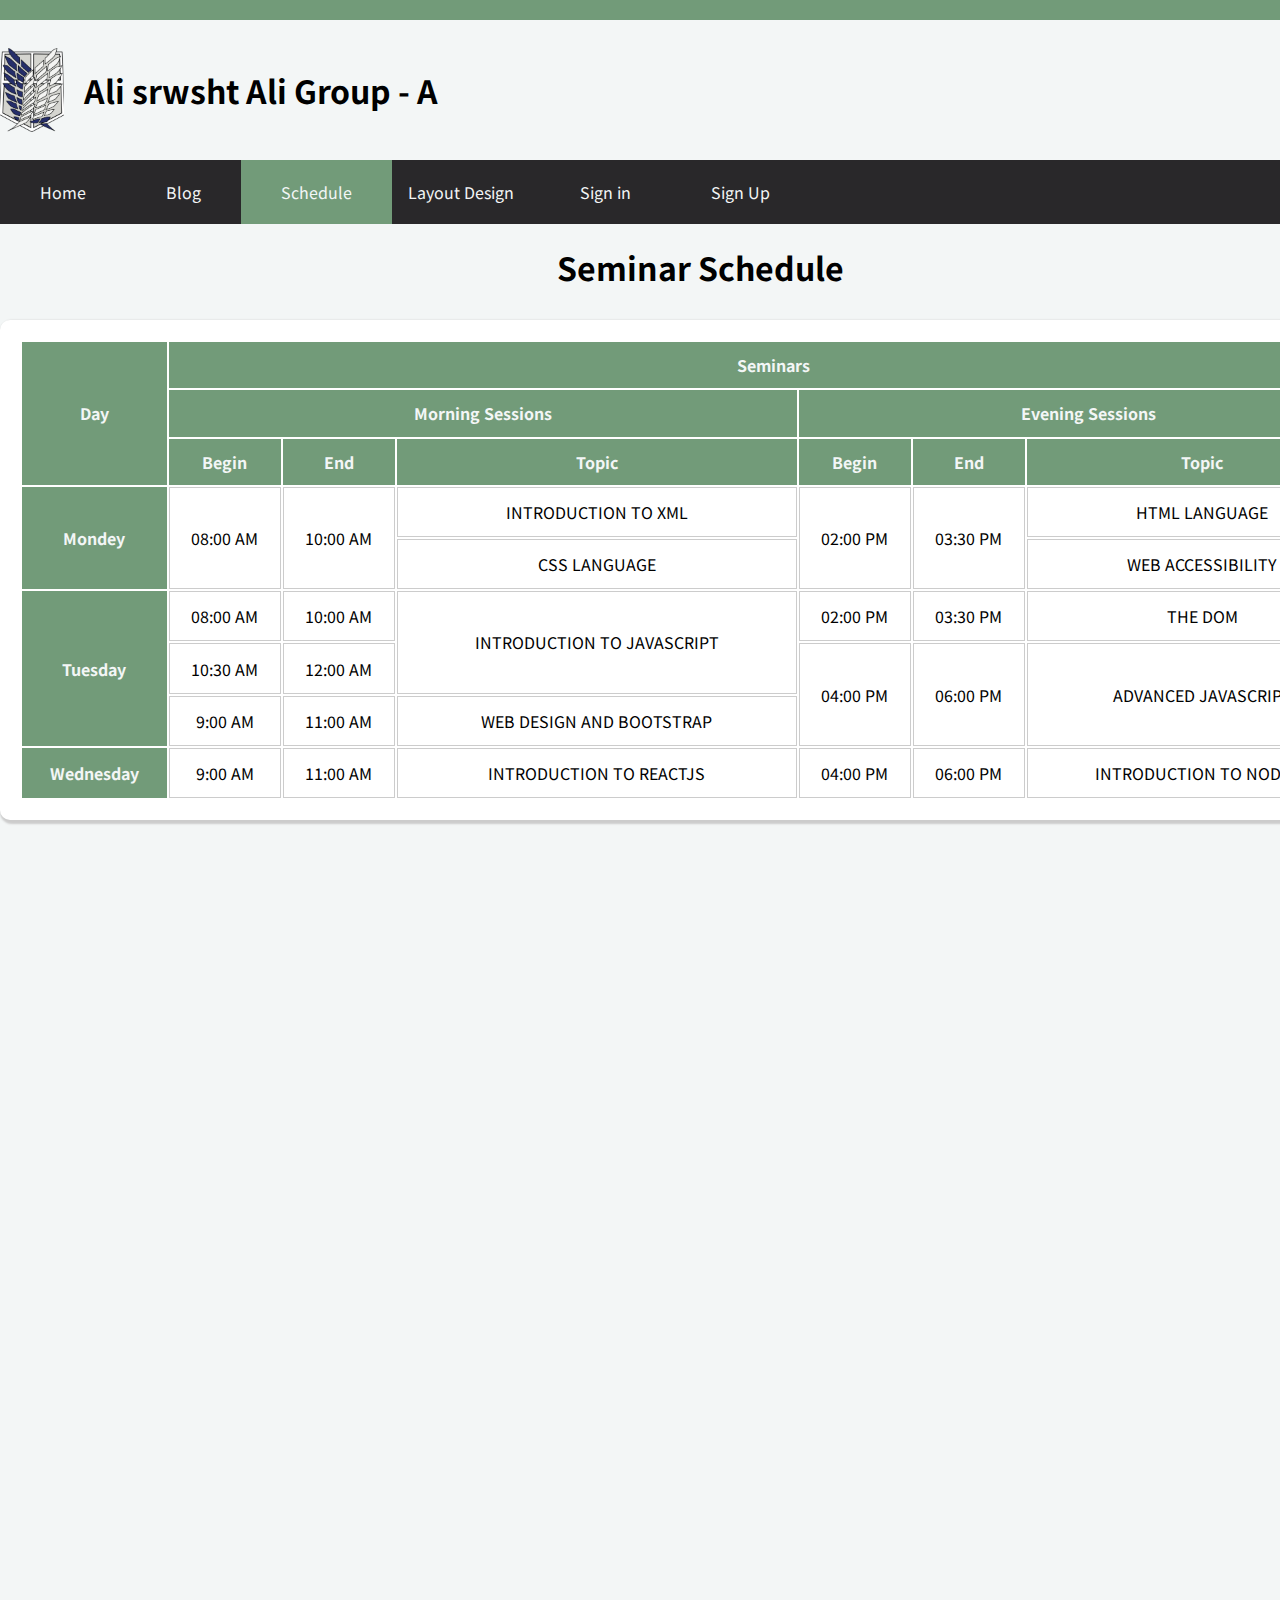
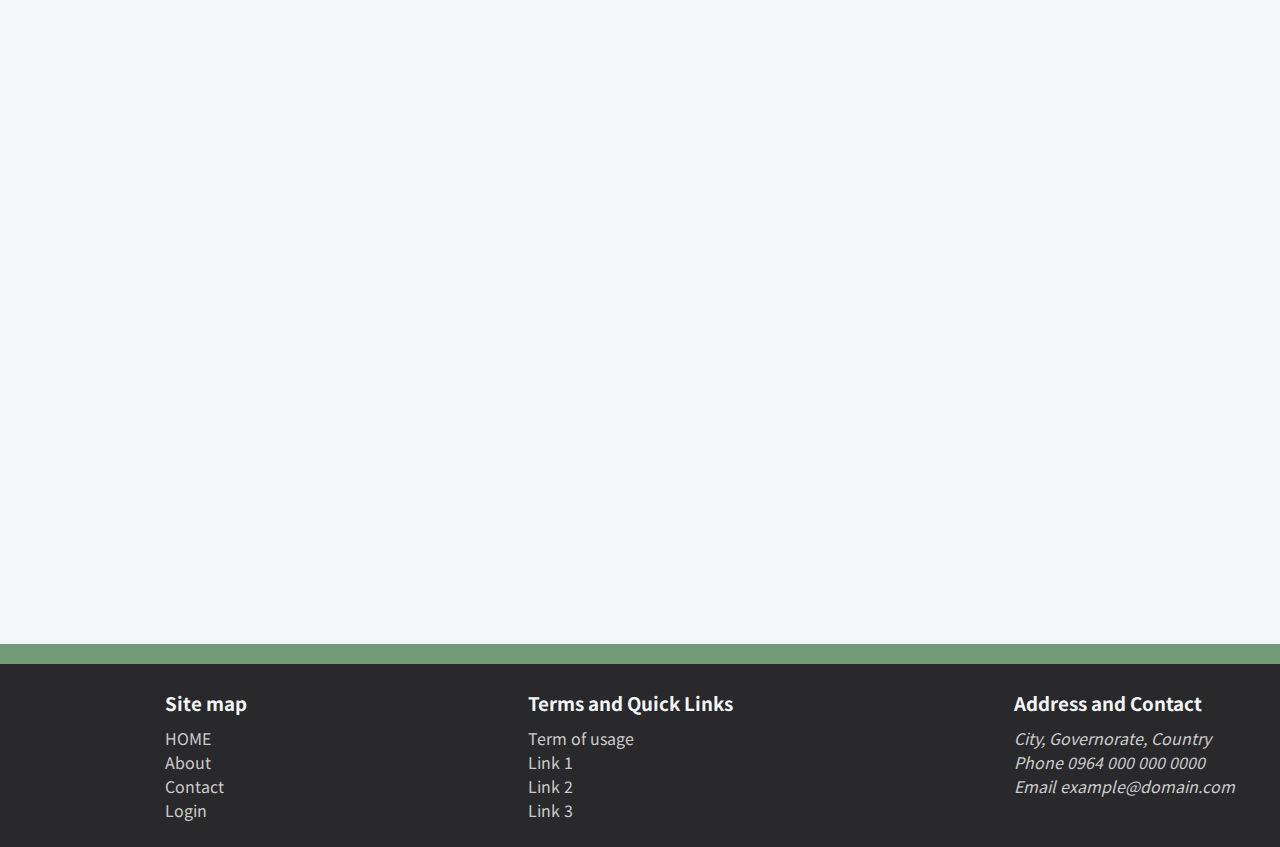
<file: schedule.html>
<!DOCTYPE html>
<html lang="en">

<head>
    <meta charset="UTF-8">
    <meta name="viewport" content="width=device-width, initial-scale=1.0">
    <link rel="stylesheet" href="https://use.fontawesome.com/releases/v5.8.1/css/all.css" integrity="sha384-50oBUHEmvpQ+1lW4y57PTFmhCaXp0ML5d60M1M7uH2+nqUivzIebhndOJK28anvf" crossorigin="anonymous">
    <link rel="preconnect" href="https://fonts.gstatic.com">
    <link href="https://fonts.googleapis.com/css2?family=Noto+Sans+KR&display=swap" rel="stylesheet">
    <link rel="stylesheet" href="assets/style.css">
    <title>assingment</title>
</head>

<style>

</style>

<body>
    <header>
        <div class="border-primary"></div>

        <div class="logo-name">
            <div class="container">
                <span class="logo"></span>
                <h1>Ali srwsht Ali Group - A</h1>
            </div>
        </div>
    </header>
    <nav id="navbar">
        <div class="container">
            <ul id="nav-links">
                <li><a href="index.html">Home</a></li>
                <li><a href="blog.html">Blog</a></li>
                <li class="active"><a href="schedule.html">Schedule</a></li>
                <div class="dropdown">
                    <button class="dropbtn">Layout Design<i class="fas fa-caret-down"></i></button>
                    <div class="dropdown-content">
                        <ul>
                            <a href="layout_float.html">layout float</a>
                            <a href="layout_flex.html">layout flex</a>
                            <a href="layout_grid.html">layout grid</a>
                        </ul>
                    </div>
                </div>
                <li><a href="sign_in.html">Sign in</a></li>
                <li><a href="sign_up.html">Sign Up</a></li>
            </ul>
        </div>
    </nav>
    <style>

    </style>
    <section id="schedule">
        <div class="container">
            <h1 class="m-top-20 align-center">Seminar Schedule</h1>
            <table class="m-top-30">
                <tr>
                    <th rowspan="3">Day</th>
                    <th colspan="6" scope="colgroup">Seminars</th>
                </tr>
                <tr>
                    <th colspan="3" scope="col">Morning Sessions</th>
                    <th colspan="3" scope="col">Evening Sessions</th>
                </tr>
                <tr>
                    <th colspan="1" scope="col">Begin</th>
                    <th colspan="1" scope="col">End</th>
                    <th colspan="1" scope="col">Topic</th>
                    <th colspan="1" scope="col">Begin</th>
                    <th colspan="1" scope="col">End</th>
                    <th colspan="1" scope="col">Topic</th>
                </tr>
                <tr>
                    <th rowspan="2">Mondey</th>
                    <td rowspan="2">08:00 AM</td>
                    <td rowspan="2">10:00 AM</td>
                    <td rowspan="1">INTRODUCTION TO XML</td>
                    <td rowspan="2">02:00 PM</td>
                    <td rowspan="2">03:30 PM</td>
                    <td rowspan="1">HTML LANGUAGE</td>
                </tr>
                <tr>
                    <td>CSS LANGUAGE</td>
                    <td>WEB ACCESSIBILITY</td>
                </tr>
                <tr>
                    <th rowspan="3"> Tuesday</th>
                    <td>08:00 AM</td>
                    <td>10:00 AM</td>
                    <td rowspan="2">INTRODUCTION TO JAVASCRIPT</td>
                    <td>02:00 PM</td>
                    <td>03:30 PM</td>
                    <td> THE DOM</td>
                </tr>
                <tr>
                    <td>10:30 AM</td>
                    <td>12:00 AM</td>
                    <td rowspan="2">04:00 PM</td>
                    <td rowspan="2">06:00 PM</td>
                    <td rowspan="2">ADVANCED JAVASCRIPT</td>
                </tr>
                <tr>
                    <td>9:00 AM</td>
                    <td>11:00 AM</td>
                    <td>WEB DESIGN AND BOOTSTRAP</td>
                </tr>
                <tr>
                    <th> Wednesday</th>
                    <td>9:00 AM</td>
                    <td>11:00 AM</td>
                    <td>INTRODUCTION TO REACTJS</td>
                    <td>04:00 PM</td>
                    <td>06:00 PM</td>
                    <td>INTRODUCTION TO NODEJS</td>
                </tr>
            </table>
        </div>
    </section>


    <footer id="footer">
        <div class="border-primary"></div>
        <div class="container">
            <div>
                <h3>Site map</h3>
                <li> <a href="index.html">HOME</a>
                </li>
                <li> <a href="#">About</a>
                </li>
                <li> <a href="#">Contact</a>
                </li>
                <li> <a href="#">Login</a>
                </li>
            </div>
            <div>
                <h3>Terms and Quick Links</h3>
                <li>Term of usage</li>
                <li>Link 1</li>
                <li>Link 2</li>
                <li>Link 3</li>
            </div>
            <div>
                <h3>Address and Contact</h3>
                <li>City, Governorate, Country</li>
                <li>Phone 0964 000 000 0000</li>
                <li>Email example@domain.com</li>
            </div>
        </div>
    </footer>
</body>

</html>
</file>
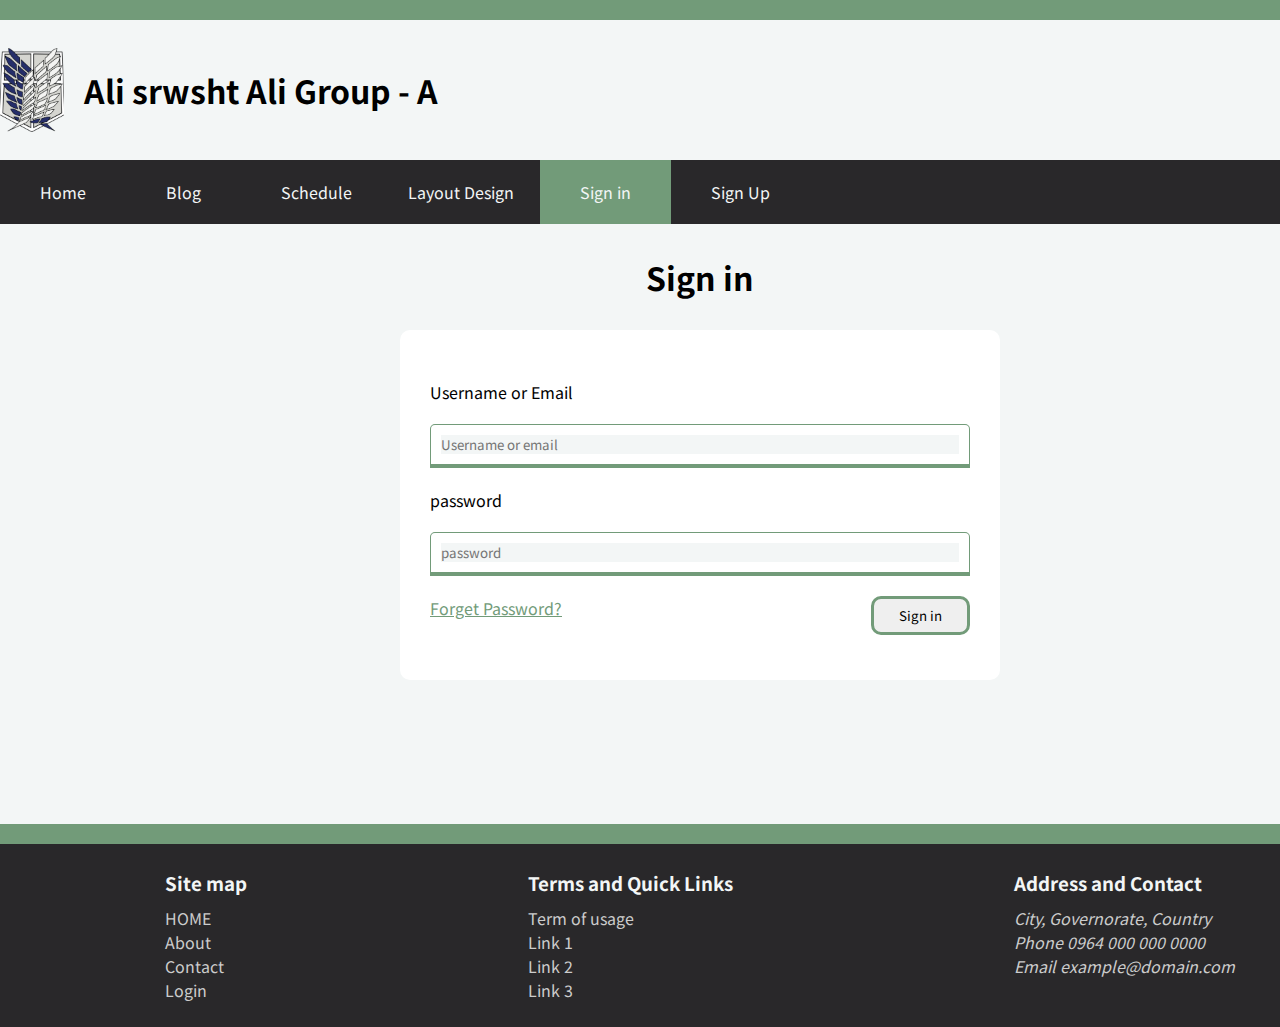
<file: sign_in.html>
<!DOCTYPE html>
<html lang="en">

<head>
    <meta charset="UTF-8">
    <meta name="viewport" content="width=device-width, initial-scale=1.0">
    <link rel="stylesheet" href="https://use.fontawesome.com/releases/v5.8.1/css/all.css" integrity="sha384-50oBUHEmvpQ+1lW4y57PTFmhCaXp0ML5d60M1M7uH2+nqUivzIebhndOJK28anvf" crossorigin="anonymous">
    <link rel="preconnect" href="https://fonts.gstatic.com">
    <link href="https://fonts.googleapis.com/css2?family=Noto+Sans+KR&display=swap" rel="stylesheet">
    <link rel="stylesheet" href="assets/style.css">
    <title>assingment</title>
</head>

<style>

</style>

<body>
    <header>
        <div class="border-primary"></div>

        <div class="logo-name">
            <div class="container">
                <span class="logo"></span>
                <h1>Ali srwsht Ali Group - A</h1>
            </div>
        </div>
    </header>
    <nav id="navbar">
        <div class="container">
            <ul id="nav-links">
                <li><a href="index.html">Home</a></li>
                <li><a href="blog.html">Blog</a></li>
                <li><a href="schedule.html">Schedule</a></li>
                <div class="dropdown">
                    <button class="dropbtn">Layout Design<i class="fas fa-caret-down"></i></button>
                    <div class="dropdown-content">
                        <ul>
                            <a href="layout_float.html">layout float</a>
                            <a href="layout_flex.html">layout flex</a>
                            <a href="layout_grid.html">layout grid</a>
                        </ul>
                    </div>
                </div>
                <li class="active"><a href="sign_in.html">Sign in</a></li>
                <li><a href="sign_up.html">Sign Up</a></li>
            </ul>
        </div>
    </nav>
    <section id="sign-in">
        <div class="container">
            <h1 class="align-center m-bottom-30 m-top-30">Sign in</h1>

            <form action="#" method="POST" class="registration ">
                <label for="username or email">Username or Email</label>
                <input type="text" placeholder="Username or email">
                <label for="password">password</label>
                <input type="password" placeholder="password">
                <div class="submit-div m-top-20">
                    <a href="#">Forget Password?</a>
                    <button type="submit">Sign in</button>
                </div>
            </form>
        </div>
    </section>
    <footer id="footer">
        <div class="border-primary"></div>
        <div class="container">
            <div>
                <h3>Site map</h3>
                <li> <a href="index.html">HOME</a>
                </li>
                <li> <a href="#">About</a>
                </li>
                <li> <a href="#">Contact</a>
                </li>
                <li> <a href="#">Login</a>
                </li>
            </div>
            <div>
                <h3>Terms and Quick Links</h3>
                <li>Term of usage</li>
                <li>Link 1</li>
                <li>Link 2</li>
                <li>Link 3</li>
            </div>
            <div>
                <h3>Address and Contact</h3>
                <li>City, Governorate, Country</li>
                <li>Phone 0964 000 000 0000</li>
                <li>Email example@domain.com</li>
            </div>
        </div>
    </footer>
</body>

</html>
</file>
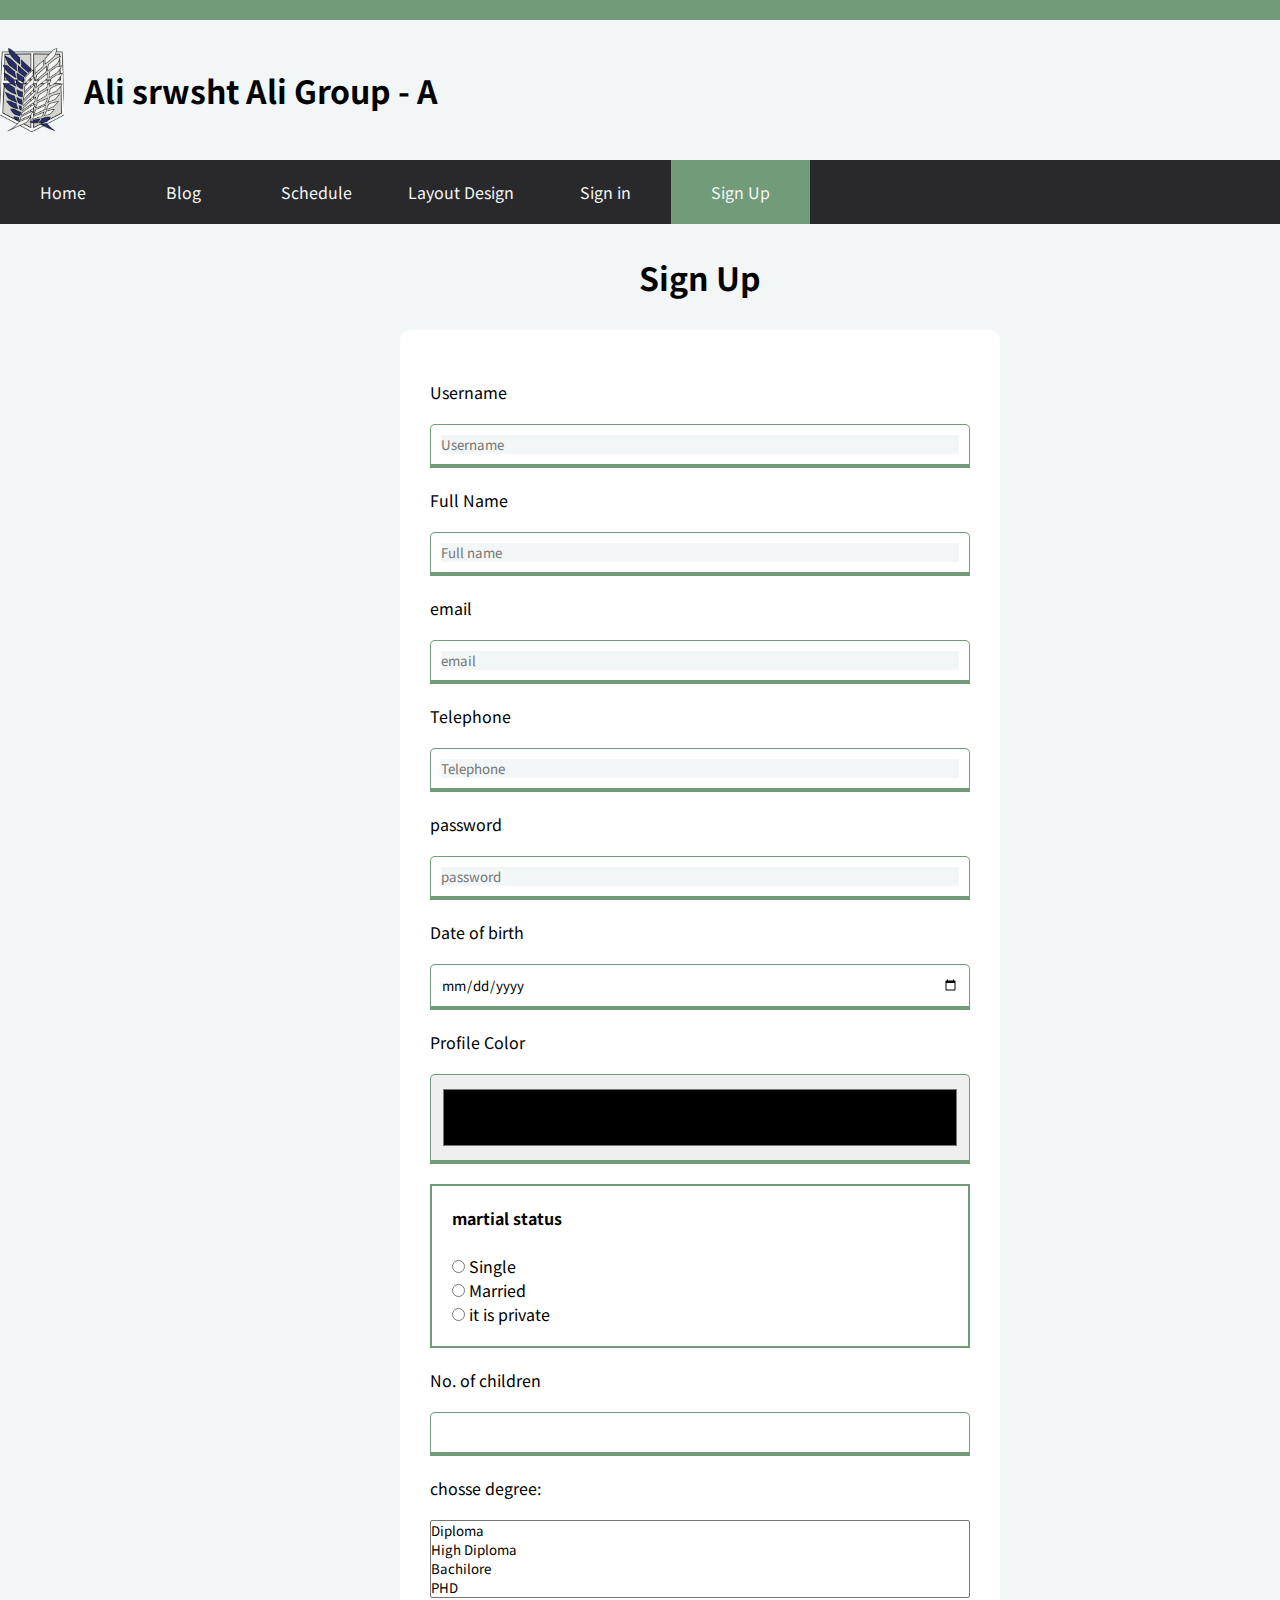
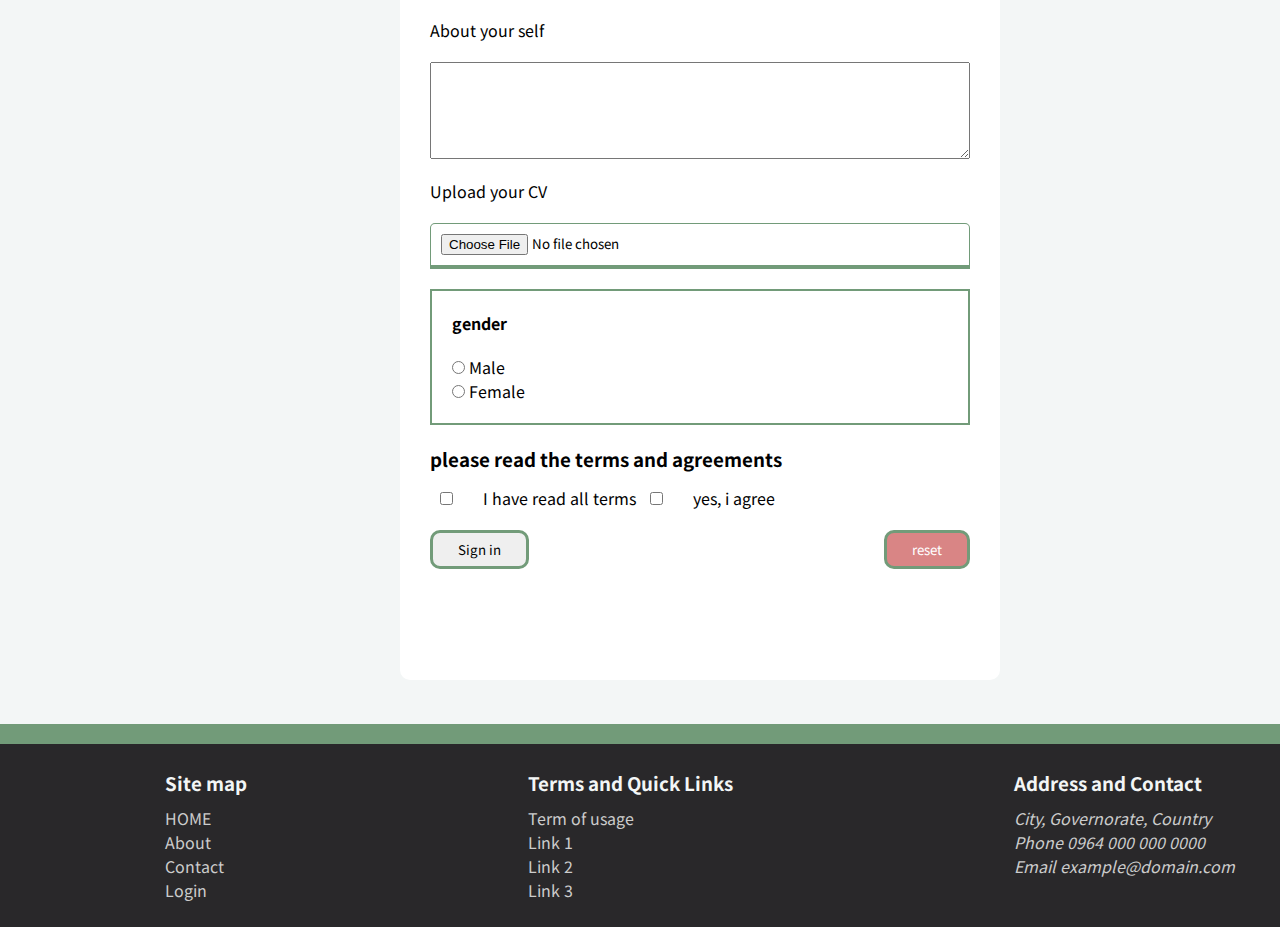
<file: sign_up.html>
<!DOCTYPE html>
<html lang="en">

<head>
    <meta charset="UTF-8">
    <meta name="viewport" content="width=device-width, initial-scale=1.0">
    <link rel="stylesheet" href="https://use.fontawesome.com/releases/v5.8.1/css/all.css" integrity="sha384-50oBUHEmvpQ+1lW4y57PTFmhCaXp0ML5d60M1M7uH2+nqUivzIebhndOJK28anvf" crossorigin="anonymous">
    <link rel="preconnect" href="https://fonts.gstatic.com">
    <link href="https://fonts.googleapis.com/css2?family=Noto+Sans+KR&display=swap" rel="stylesheet">
    <link rel="stylesheet" href="assets/style.css">
    <title>assingment</title>
</head>

<style>

</style>

<body>
    <header>
        <div class="border-primary"></div>

        <div class="logo-name">
            <div class="container">
                <span class="logo"></span>
                <h1>Ali srwsht Ali Group - A</h1>
            </div>
        </div>
    </header>
    <nav id="navbar">
        <div class="container">
            <ul id="nav-links">
                <li><a href="index.html">Home</a></li>
                <li><a href="blog.html">Blog</a></li>
                <li><a href="schedule.html">Schedule</a></li>
                <div class="dropdown">
                    <button class="dropbtn">Layout Design<i class="fas fa-caret-down"></i></button>
                    <div class="dropdown-content">
                        <ul>
                            <a href="layout_float.html">layout float</a>
                            <a href="layout_flex.html">layout flex</a>
                            <a href="layout_grid.html">layout grid</a>
                        </ul>
                    </div>
                </div>
                <li><a href="sign_in.html">Sign in</a></li>
                <li class="active"><a href="sign_up.html">Sign Up</a></li>
            </ul>
        </div>
    </nav>

    <section id="registration" class="sign-up">
        <div class="container">
            <h1 class="align-center m-bottom-30 m-top-30">Sign Up</h1>

            <form action="#" method="POST" id="sign-up-form" class="registration ">
                <label for="username">Username</label>
                <input type="text" placeholder="Username">

                <label for="username">Full Name</label>
                <input type="text" placeholder="Full name">

                <label for="email">email</label>
                <input type="email" placeholder="email">

                <label for="Telephone">Telephone</label>
                <input type="tel" placeholder="Telephone">

                <label for="password">password</label>
                <input type="password" placeholder="password">

                <label for="Date of birth">Date of birth</label>
                <input type="date">

                <label for="color">Profile Color</label>
                <input id="color" type="color">
                <div class="radio m-top-20">
                    <h4>martial status</h4>
                    <br>
                    <div>
                        <input type="radio" id="Single" name="gender" value="Single">
                        <label for="male">Single</label>
                    </div>
                    <div>
                        <input type="radio" id="Married" name="gender" value="Married">
                        <label for="Married">Married</label>
                    </div>
                    <div>
                        <input type="radio" id="it-is-private" name="gender" value="it is private">
                        <label for="it is private">it is private</label>
                    </div>
                </div>
                <label for="No. of children">No. of children</label>
                <input type="number">

                <label for="degree">chosse degree:</label>

                <select name="degree" id="degree" multiple>
                  <option value="Diploma">Diploma</option>
                  <option value="High Diploma">High Diploma</option>
                  <option value="Bachilore">Bachilore</option>
                  <option value="PHD">PHD</option>
                </select>
                <label for="bio">About your self</label>
                <textarea name="bio" id="bio" cols="200" rows="5"></textarea>

                <label for="Upload your CV">Upload your CV</label>
                <input type="file">
                <style>

                </style>
                <div class="radio m-top-20">
                    <h4 class="m-bottom-20">gender</h4>
                    <input type="radio" id="male" name="gender" value="male">
                    <label for="male">Male</label><br>
                    <input type="radio" id="female" name="gender" value="female">
                    <label for="female">Female</label><br>
                </div>
                <div class="agrements m-top-20">
                    <h3>please read the terms and agreements</h3>
                    <input class="m-top-20 m-right-30 m-left-10" type="checkbox"><label for="">I have read all terms </label>
                    <input class="m-right-30 m-left-10" type="checkbox"><label for="">yes, i agree </label>
                </div>
                <div class="submit-div m-top-20">
                    <button type="submit">Sign in</button>
                    <button type="reset" id="reset">reset</button>
                </div>

            </form>
        </div>
    </section>
    <footer id="footer">
        <div class="border-primary"></div>
        <div class="container">
            <div>
                <h3>Site map</h3>
                <li> <a href="index.html">HOME</a>
                </li>
                <li> <a href="#">About</a>
                </li>
                <li> <a href="#">Contact</a>
                </li>
                <li> <a href="#">Login</a>
                </li>
            </div>
            <div>
                <h3>Terms and Quick Links</h3>
                <li>Term of usage</li>
                <li>Link 1</li>
                <li>Link 2</li>
                <li>Link 3</li>
            </div>
            <div>
                <h3>Address and Contact</h3>
                <li>City, Governorate, Country</li>
                <li>Phone 0964 000 000 0000</li>
                <li>Email example@domain.com</li>
            </div>
        </div>
    </footer>
</body>

</html>
</file>
<file: assets/style.css>
* {
    padding: 0;
    margin: 0;
    box-sizing: border-box;
    --primary-color: #729B79;
    --secondery-color: #29282A;
    --white-color: #F3F6F6;
    font-family: 'Noto Sans KR', sans-serif;
}

body {
    background: var(--white-color);
}

li {
    list-style: none;
}

.m-top-10 {
    margin-top: 10px;
}

.m-top-20 {
    margin-top: 20px;
}

.m-top-30 {
    margin-top: 30px;
}

.m-bottom-10 {
    margin-bottom: 10px;
}

.m-bottom-20 {
    margin-bottom: 20px;
}

.m-bottom-30 {
    margin-bottom: 30px;
}

.m-left-10 {
    margin-left: 10px;
}

.m-left-20 {
    margin-left: 20px;
}

.m-left-30 {
    margin-left: 30px;
}

.m-right-10 {
    margin-right: 10px;
}

.m-right-20 {
    margin-right: 20px;
}

.m-right-30 {
    margin-right: 30px;
}

.p-left-10 {
    padding-left: 10px;
}

.p-left-20 {
    padding-left: 20px;
}

.p-left-30 {
    padding-left: 30px;
}

.p-top-10 {
    padding-top: 10px;
}

.p-top-20 {
    padding-top: 20px;
}

.p-top-30 {
    padding-top: 30px;
}

.p-bottom-10 {
    padding-bottom: 10px;
}

.p-bottom-20 {
    padding-bottom: 20px;
}

.p-bottom-30 {
    padding-bottom: 30px;
}

.p-right-10 {
    padding-right: 10px;
}

.p-right-20 {
    padding-right: 20px;
}

.p-right-30 {
    padding-right: 30px;
}

.align-center {
    text-align: center;
}

.container {
    width: 1400px;
    margin: auto;
}

.border-primary {
    background: var(--primary-color);
    width: 100%;
    height: 20px;
}

.logo-name .container {
    height: 100px;
    background: var(--white-color);
    display: flex;
    align-items: center;
    margin: 20px auto;
}

.logo {
    margin-right: 20px;
    background: url(/assets/image/my_logo.png) center center/cover;
    height: 84px;
    width: 64px;
}

.active {
    background: var(--primary-color);
}


/* NAVBAR */

#navbar {
    background: var(--secondery-color);
    position: sticky;
    top: 0;
    left: 0;
    z-index: 2;
}

#navbar #nav-links {
    display: flex;
    align-content: center;
    align-items: center;
}

#navbar #nav-links li {
    padding: 20px;
    color: var(--white-color);
    transition: all 0.3s ease;
}

#navbar #nav-links li a {
    color: var(--white-color);
    height: 100%;
    width: 100%;
    padding: 20px;
    text-decoration: none;
    /* transition: all 0.3s ease; */
}


/* #navbar #nav-links li a:hover, */

#navbar #nav-links li:hover {
    background: var(--primary-color);
}

.dropbtn {
    background-color: var(--secondery-color);
    color: var(--white-color);
    padding: 16px;
    font-size: 16px;
    height: 64px;
    border: none;
    cursor: pointer;
    transition: all 0.3s ease;
}

.dropdown i {
    margin-left: 10px;
}

.dropdown {
    position: relative;
    display: inline-block;
    transition: all 0.3s ease;
}

.dropdown-content {
    display: none;
    position: absolute;
    background-color: #f9f9f9;
    min-width: 160px;
    box-shadow: 0px 8px 16px 0px rgba(0, 0, 0, 0.2);
    z-index: 1;
}

.dropdown-content a {
    color: black;
    padding: 12px 16px;
    text-decoration: none;
    display: block;
    transition: all 0.2s ease;
}

.dropdown-content a:hover {
    background-color: var(--primary-color);
    color: var(--white-color);
}

.dropdown:hover .dropdown-content {
    display: block;
}

.dropdown:hover .dropbtn {
    background-color: var(--primary-color);
}


/* SLIDER */

#slider .container {
    position: relative;
}

.slider-image {
    background: url(/assets/image/blog-4.jpg) center center/cover;
    height: 700px;
}

.dot {
    height: 25px;
    width: 25px;
    background-color: #ccc;
    border-radius: 50%;
    display: inline-block;
    cursor: pointer;
}

.dot:hover {
    background: #b4b4b4;
}

.arrow {
    position: absolute;
    border: solid black;
    border-width: 0 3px 3px 0;
    display: inline-block;
    padding: 3px;
    opacity: 0.4;
    width: 40px;
    height: 40px;
    top: 29%;
}

.arrow-right {
    transform: rotate(-45deg);
    -webkit-transform: rotate(-45deg);
    right: 35px;
}

.arrow-left {
    left: 35px;
    transform: rotate(135deg);
    -webkit-transform: rotate(135deg);
}

.circle {
    position: absolute;
    top: 40%;
    width: 90px;
    height: 90px;
    border-radius: 50%;
    background: #ccc;
    opacity: 0.4;
    transition: all 0.2s;
    cursor: pointer;
}

.circle:hover,
.arrow {
    opacity: 0.8;
}

.circle-left {
    left: 15px;
}

.circle-right {
    right: 15px;
}


/* BOX LINKS */

#box-links .container {
    display: flex;
    justify-content: space-between;
}

#box-links .container .box {
    display: flex;
    border: solid 1px black;
    flex: 1;
    margin-right: 30px;
    height: 100px;
    margin-bottom: 50px;
    align-items: center;
    justify-content: center;
    transition: all 0.5s ease;
    font-size: 18px;
    border-radius: 5px;
}

#box-links .container .box:hover {
    transform: rotate(-10deg);
    box-shadow: 2px 2px 2px 2px #ccc;
    color: var(--primary-color);
    background: rgb(211, 226, 219);
    background: linear-gradient(0, rgb(255, 255, 255) 40%, rgb(219, 219, 219) 71%, rgb(206, 206, 206) 79%);
}

#box-links .container .box a {
    padding: 35px 130px;
    color: var(--secondary-color);
    text-decoration: none;
}

#box-links .container .box:last-child {
    margin: 0;
}


/* ARTICLES  */

.article .article-paragraph {
    text-align: justify;
}

#articles .container .article {
    display: inline-block;
    background: white;
    padding: 30px;
    border-radius: 5px;
    box-shadow: 2px 2px 2px 2px #ccc;
}

#articles .container .article:nth-child(even) .article-image {
    float: left;
}

#articles .container .article:nth-child(odd) .article-image {
    float: right;
}

#articles .container .article .article-image {
    border-radius: 5px;
    height: 500px;
    width: 600px;
}


/* Float */

#float .container .article {
    display: inline-block;
    background: white;
    padding: 30px;
    border-radius: 5px;
    box-shadow: 2px 2px 2px 2px #ccc;
    width: 80%;
}

#float .container .article:nth-child(even) .article-image {
    float: left;
}

#float .container .article:nth-child(odd) .article-image {
    float: right;
}

#float .container .article .article-image {
    border-radius: 5px;
    height: 500px;
    width: 600px;
}

.container .article .article-image img {
    background-size: cover;
    width: 100%;
    height: 90%;
    border-radius: 5px;
}

#float .container .article .article-image {
    border-radius: 5px;
    /* height: 400px;
    width: 1350px; */
}

#float .container .blog-sidebar {
    float: inline-end;
    background: lemonchiffon;
    margin-left: 20px;
    padding: 30px;
    height: inherit;
    margin-bottom: 25px;
    display: flex;
    flex-direction: column;
    border-top: 4px solid var(--primary-color);
    box-shadow: 2px 2px 2px 2px #ccc;
}

.container h2:hover {
    color: var(--primary-color);
}

.container .article .author h4 {
    color: #a8a8a8;
}

#navbar .active {
    background: var(--primary-color);
}


/* Flex */

#flex .container .article {
    display: flex;
    background: white;
    padding: 20px;
    border-radius: 5px;
    box-shadow: 2px 2px 2px 2px #ccc;
    flex-direction: column;
}

#flex .container .article .article-image img {
    background-size: cover;
    width: 100%;
}

#flex .container .article .article-image {
    border-radius: 5px;
    /* height: 400px;
    width: 1350px; */
}

#flex .container {
    display: flex;
}

#flex .container .article-side {
    flex: 5;
}

#flex .container .article {
    padding: 50px;
}

.author {
    margin-bottom: 40px;
}

#flex .container .blog-sidebar {
    background: lemonchiffon;
    margin-left: 20px;
    flex: 1;
    padding: 30px;
    height: inherit;
    margin-bottom: 25px;
    display: flex;
    flex-direction: column;
    border-top: 4px solid var(--primary-color);
    box-shadow: 2px 2px 2px 2px #ccc;
}

.container .blog-sidebar a {
    text-decoration: none;
    font-size: 20px;
    padding: 5px;
}


/* Grid */

#grid .container .article-side {
    display: grid;
    grid-gap: 20px;
    grid-template-columns: 1fr 1fr;
}

#grid .container .article {
    background: white;
    padding: 20px 40px;
    border-radius: 5px;
}

#grid .container .article-image img {
    margin-bottom: 20px;
}


/* registration */

#registration {
    height: 2100px;
}

#sign-in {
    height: 600px
}

#sign-up {
    height: 500px;
}

#registration .container,
#sign-in .container {
    display: flex;
    flex-direction: column;
    justify-content: center;
    align-items: center;
}

.registration {
    padding: 30px;
    width: 600px;
    height: 350px;
    background: white;
    border-radius: 10px;
    display: flex;
    flex-direction: column;
}

.sign-up #sign-up-form {
    height: 1950px;
}

.registration label {
    padding: 20px 0;
}

.registration input {
    padding: 10px;
    border: 1px solid var(--primary-color);
    border-bottom: solid 4px var(--primary-color);
    border-top-right-radius: 5px;
    border-top-left-radius: 5px;
}

.registration ::placeholder {
    background: var(--white-color);
}

.registration .submit-div {
    display: flex;
    justify-content: space-between;
}

.registration div button {
    padding: 7px 25px;
    border-radius: 10px;
    border: 3px solid var(--primary-color);
}

.registration div a {
    color: var(--primary-color);
}

.radio {
    border: 2px solid var(--primary-color);
    padding: 20px;
}

#sign-up-form label {
    /* 525 1457 */
}

#reset {
    background: rgba(207, 103, 103, 0.8);
    color: white;
}

#color {
    width: 100%;
    height: 90px;
}


/* TABLE */

#schedule {
    height: 2000px;
}

table {
    background: white;
    width: 100%;
    height: 500px;
    border-radius: 10px;
    padding: 20px;
    box-shadow: 2px 2px 2px 2px #ccc;
}

th {
    background: var(--primary-color);
    color: var(--white-color);
}

td {
    text-align: center;
    border: 1px solid #ccc;
}


/* FOOTER */

#footer .container {
    display: flex;
    justify-content: space-around;
    color: var(--white-color);
    padding: 25px;
}

#footer .container a {
    color: #cccccc;
    text-decoration: none;
    margin-bottom: 5px;
}

#footer {
    background: var(--secondery-color);
}

#footer .container h3 {
    margin-bottom: 10px;
}

#footer .container li {
    color: #cccccc;
}

#footer .container div:last-child li {
    font-style: italic;
}
</file>
